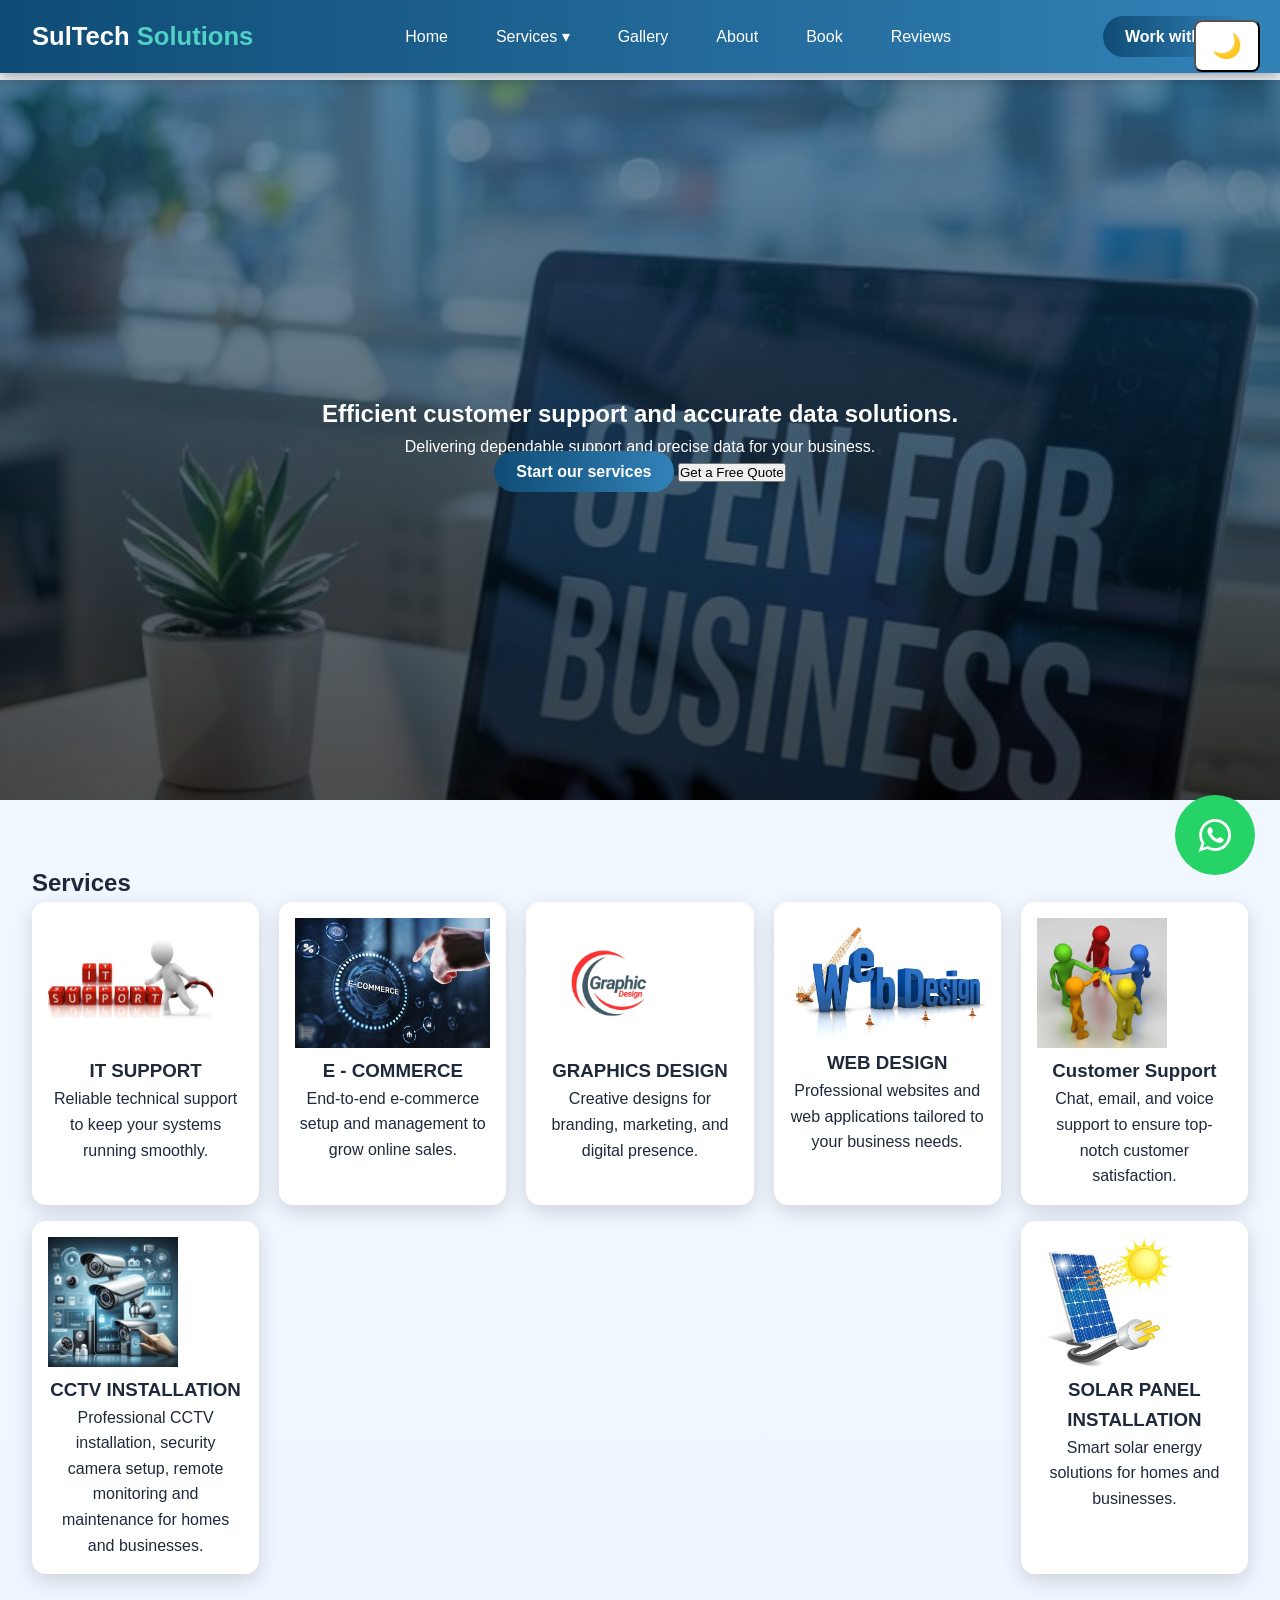
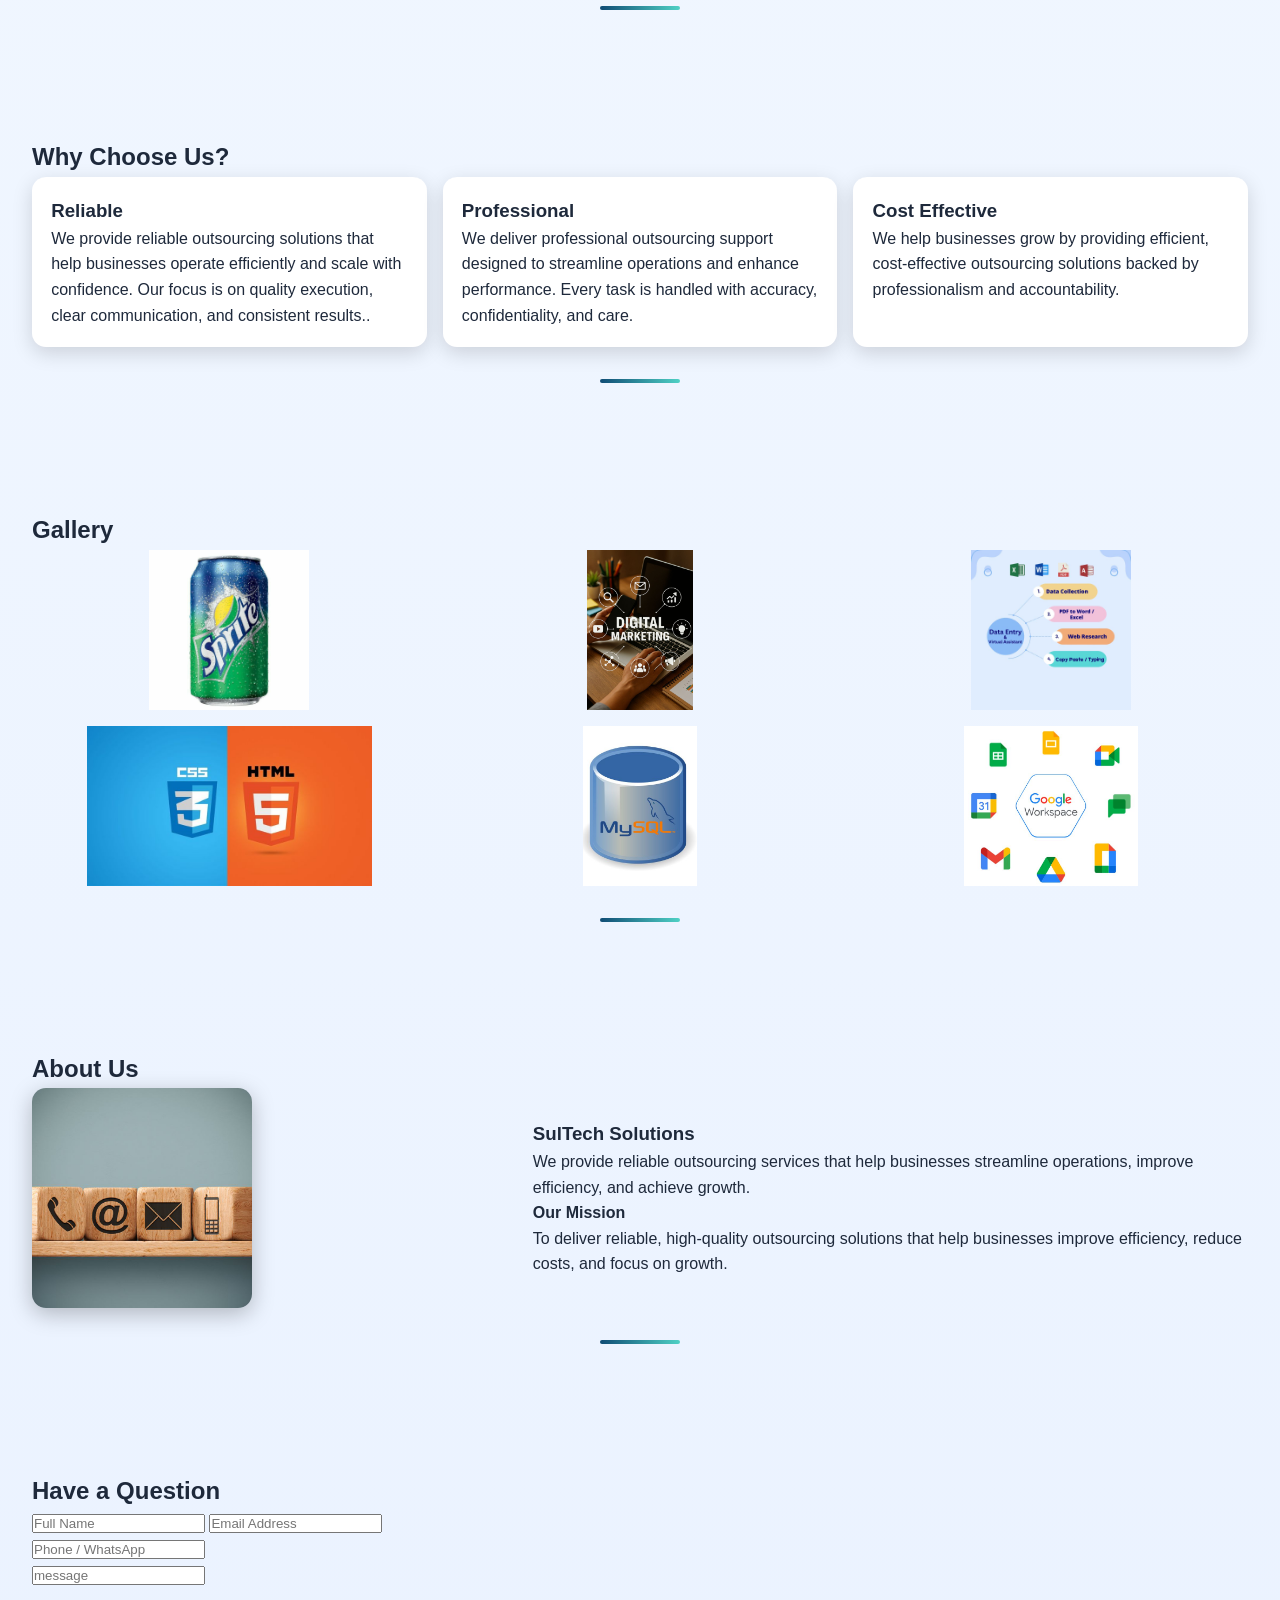
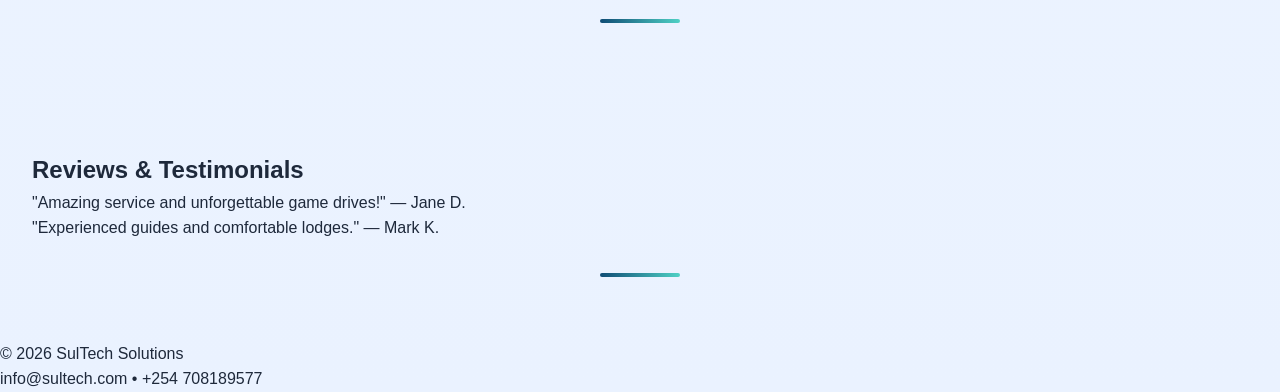
<file: index.html>
<!DOCTYPE html>
<html lang="en">
<head>
  <meta charset="utf-8">
  <meta name="viewport" content="width=device-width, initial-scale=1">
  <title>SULTCEH SOLUTIONS — Smart Customer Support & Data Services</title>
  <meta name="description" content="Efficient customer support and accurate data solutions.">
  <link rel="stylesheet" href="styles.css">
  <meta name="keywords" content="BPO Kenya, outsourcing services, IT support, SulTech">
  <meta name="author" content="SulTech">
</head>
<body>

  <!-- HEADER / NAV -->
  <header class="site-header">
    <nav class="nav container" aria-label="Main navigation">
      <div class="brand">SulTech <span class="accent">Solutions</span></div>
      <button id="nav-toggle" class="nav-toggle" aria-expanded="false" aria-controls="nav-links" aria-label="Toggle navigation">☰</button>

      <ul id="nav-links" class="nav-links">
        <li><a href="#home">Home</a></li>

        <!-- SERVICES DROPDOWN -->
        <li class="dropdown">
          <a href="#" class="dropdown-btn">Services <span class="arrow">▾</span></a>
          <ul class="dropdown-menu" id="venue-menu">
            
            <!-- Data Services with nested dropdown -->
            <li class="dropdown-submenu">
              <button class="submenu-btn">Data Services ▸</button>
              <ul class="submenu">
                <li><a href="services-pages/data-entry.html" target="_blank">Data Entry</a></li>
                <li><a href="services-pages/data-analysis.html" target="_blank">Data Analysis</a></li>
                <li><a href="services-pages/data-annotation.html" target="_blank">Data Annotation</a></li>
                <li><a href="services-pages/transcribe.html" target="_blank">Transcribe</a></li>
              </ul>
            </li>

             <li><a href="services-pages/cctv-installation.html" target="_blank">CCTV INSTALLATION</a></li>
            <li><a href="services-pages/it-support.html" target="_blank">IT Support</a></li>
            <li><a href="services-pages/graphics-design.html" target="_blank">Graphics Design</a></li>

            <!-- Web Development with nested dropdown -->
            <li class="dropdown-submenu">
              <button class="submenu-btn">Web Development ▸</button>
              <ul class="submenu">
                <li><a href="services-pages/front-end.html" target="_blank">Front End</a></li>
                <li><a href="services-pages/back-end.html" target="_blank">Back End</a></li>
              </ul>
            </li>

            <li><a href="services-pages/e-commerce.html" target="_blank">E-Commerce</a></li>
            <li><a href="services-pages/others.html" target="_blank">Others</a></li>
          </ul>
        </li>


        <li><a href="#gallery">Gallery</a></li>
        <li><a href="#about">About</a></li>
        <li><a href="#booking">Book</a></li>
        <li><a href="#reviews">Reviews</a></li>
      </ul>

      <div class="nav-actions">
        <button class="btn btn-outline" id="dark-mode-toggle">🌙</button>
        <a class="btn btn-primary" href="#booking">Work with Us</a>
      </div>
    </nav>
  </header>

  <!-- HERO -->
  <section id="home" class="hero parallax">
    <div class="hero-slideshow">
      <img src="images/BACKGROUND.jpg" alt="Safari with elephants" class="slide">
      <img src="images/OUTSOURCING.jpg" alt="Safari landscape" class="slide">
      <img src="images/OUTSOURCING1.jpg" alt="Masai Mara savannah" class="slide">
    </div>
    <div class="hero-overlay"></div>
    <div class="hero-content container fade-in-up">
      <h1>Efficient customer support and accurate data solutions.</h1>
      <p class="lead">Delivering dependable support and precise data for your business.</p>
      <div class="ctas">
        <a class="btn btn-primary" href="#booking">Start our services</a>
        <button class="btn btn-secondary" id="quote-btn">Get a Free Quote</button>
      </div>
    </div>
  </section>

  <main>
    <!-- SERVICES -->
    <section id="services" class="safari-section section container fade-in-up">
      <h1 class="section-title">Services</h1>
      <div class="sultech-grid">
        <a href="services-pages/it-support.html" class="sultech-card">
          <img src="images/IT SUPPORT.jpg" alt="IT SUPPORT">
          <h3>IT SUPPORT</h3>
          <p>Reliable technical support to keep your systems running smoothly.</p>
        </a>
        <a href="services-pages/e-commerce.html" class="sultech-card">
          <img src="images/E - COMMERCE.jpg" alt="E - COMMERCE">
          <h3>E - COMMERCE</h3>
          <p>End-to-end e-commerce setup and management to grow online sales.</p>
        </a>
        <a href="services-pages/graphics-design.html" class="sultech-card">
          <img src="images/GRAPHICS2.jpg" alt="GRAPHICS2">
          <h3>GRAPHICS DESIGN</h3>
          <p>Creative designs for branding, marketing, and digital presence.</p>
        </a>
        <a href="services-pages/web-development.html" class="sultech-card">
          <img src="images/WEB DESIGN.jpg" alt="WEB DESIGN">
          <h3>WEB DESIGN</h3>
          <p>Professional websites and web applications tailored to your business needs.</p>
        </a>
        <a href="services-pages/customer-support.html" class="sultech-card">
          <img src="images/065fb9a386a2a37f15e635e9422ccc17.jpg" alt="Customer Support">
          <h3>Customer Support</h3>
          <p>Chat, email, and voice support to ensure top-notch customer satisfaction.</p>
        </a>
        <a href="services-pages/cctv-installation.html" class="sultech-card">
        <img src="images/CCTV.jpeg" alt="CCTV Installation">
        <h3>CCTV INSTALLATION</h3>
        <p>Professional CCTV installation, security camera setup, remote monitoring and maintenance for homes and businesses.</p>
        </a>    
        <a href="services-pages/solar-installation.html" class="sultech-card">
        <img src="images/solar.jpeg" alt="Solar Panel Installation">
        <h3>SOLAR PANEL INSTALLATION</h3>
        <p>Smart solar energy solutions for homes and businesses.</p>
        </a>
      </div>
    </section>

    <!-- WHY CHOOSE US -->
    <section id="why-choose-us" class="section container fade-in-up">
      <h2>Why Choose Us?</h2>
      <div class="choose-grid">
        <div class="choose-card">
          <h3>Reliable</h3>
          <p>We provide reliable outsourcing solutions that help businesses operate efficiently and scale with confidence. Our focus is on quality execution, clear communication, and consistent results..</p>
        </div>
        <div class="choose-card">
          <h3>Professional</h3>
          <p>We deliver professional outsourcing support designed to streamline operations and enhance performance. Every task is handled with accuracy, confidentiality, and care.</p>
        </div>
        <div class="choose-card">
          <h3>Cost Effective</h3>
          <p>We help businesses grow by providing efficient, cost-effective outsourcing solutions backed by professionalism and accountability.</p>
        </div>
      </div>
    </section>

    <!-- GALLERY -->
    <section id="gallery" class="section container fade-in">
      <h2>Gallery</h2>
      <div class="gallery-grid">
        <img class="gallery-item fade-in-up" src="images/GRAPHICS SPRITE.jpg">
        <img class="gallery-item fade-in-up" src="images/DIGITAL MARKETING.jpg">
        <img class="gallery-item fade-in-up" src="images/DATA ENTRY.jpg">
        <img class="gallery-item fade-in-up" src="images/HTMLCSS.jpg">
        <img class="gallery-item fade-in-up" src="images/MYSQL1.jpg">
        <img class="gallery-item fade-in-up" src="images/WORKSPACE1.jpg">
      </div>
    </section>

    <!-- ABOUT -->
    <section id="about" class="section container fade-in-up half-section">
      <h2>About Us</h2>
      <div class="about-grid">
        <img src="images/SOCIAL MEDIA.jpg" alt="Guide" class="about-img">
        <div>
          <h3>SulTech Solutions</h3>
          <p>We provide reliable outsourcing services that help businesses streamline operations, improve efficiency, and achieve growth.</p>
          <h4>Our Mission</h4>
          <p>To deliver reliable, high-quality outsourcing solutions that help businesses improve efficiency, reduce costs, and focus on growth.</p>
        </div>
      </div>
    </section>

    <!-- BOOKING FORM -->
    <section id="booking" class="section container fade-in-up half-section">
      <h2>Have a Question</h2>
      <form id="booking-form" class="booking-form" novalidate>
        <div class="row two">
          <input name="name" type="text" placeholder="Full Name" required>
          <input name="email" type="email" placeholder="Email Address" required>
        </div>
        <div class="row two">
          <input name="phone" type="tel" placeholder="Phone / WhatsApp" required>
        </div>
        <div class="row two">
          <input name="message" type="message" placeholder="message" required>
        </div>
      </form>
    </section>

    <!-- REVIEWS -->
    <section id="reviews" class="section container fade-in-up">
      <h2>Reviews & Testimonials</h2>
      <div class="reviews-list">
        <blockquote>"Amazing service and unforgettable game drives!" — Jane D.</blockquote>
        <blockquote>"Experienced guides and comfortable lodges." — Mark K.</blockquote>
      </div>
    </section>
  </main>

  <!-- FOOTER -->
  <footer class="site-footer">
    <div class="container">
      <div>© <span id="year"></span> SulTech Solutions</div>
      <div><a href="mailto:info@sultech.com">info@sultech.com</a> • +254 708189577</div>
    </div>
  </footer>

  <!-- WHATSAPP FLOATING BUTTON -->
  <link rel="stylesheet" href="https://maxcdn.bootstrapcdn.com/font-awesome/4.5.0/css/font-awesome.min.css">
  <a href="https://api.whatsapp.com/send?phone=51955081075&text=Hola%21%20Quisiera%20m%C3%A1s%20informaci%C3%B3n%20sobre%20Varela%202." class="float" target="_blank">
    <i class="fa fa-whatsapp my-float"></i>
  </a>

  <script src="script.js"></script>
</body>
</html>
</file>
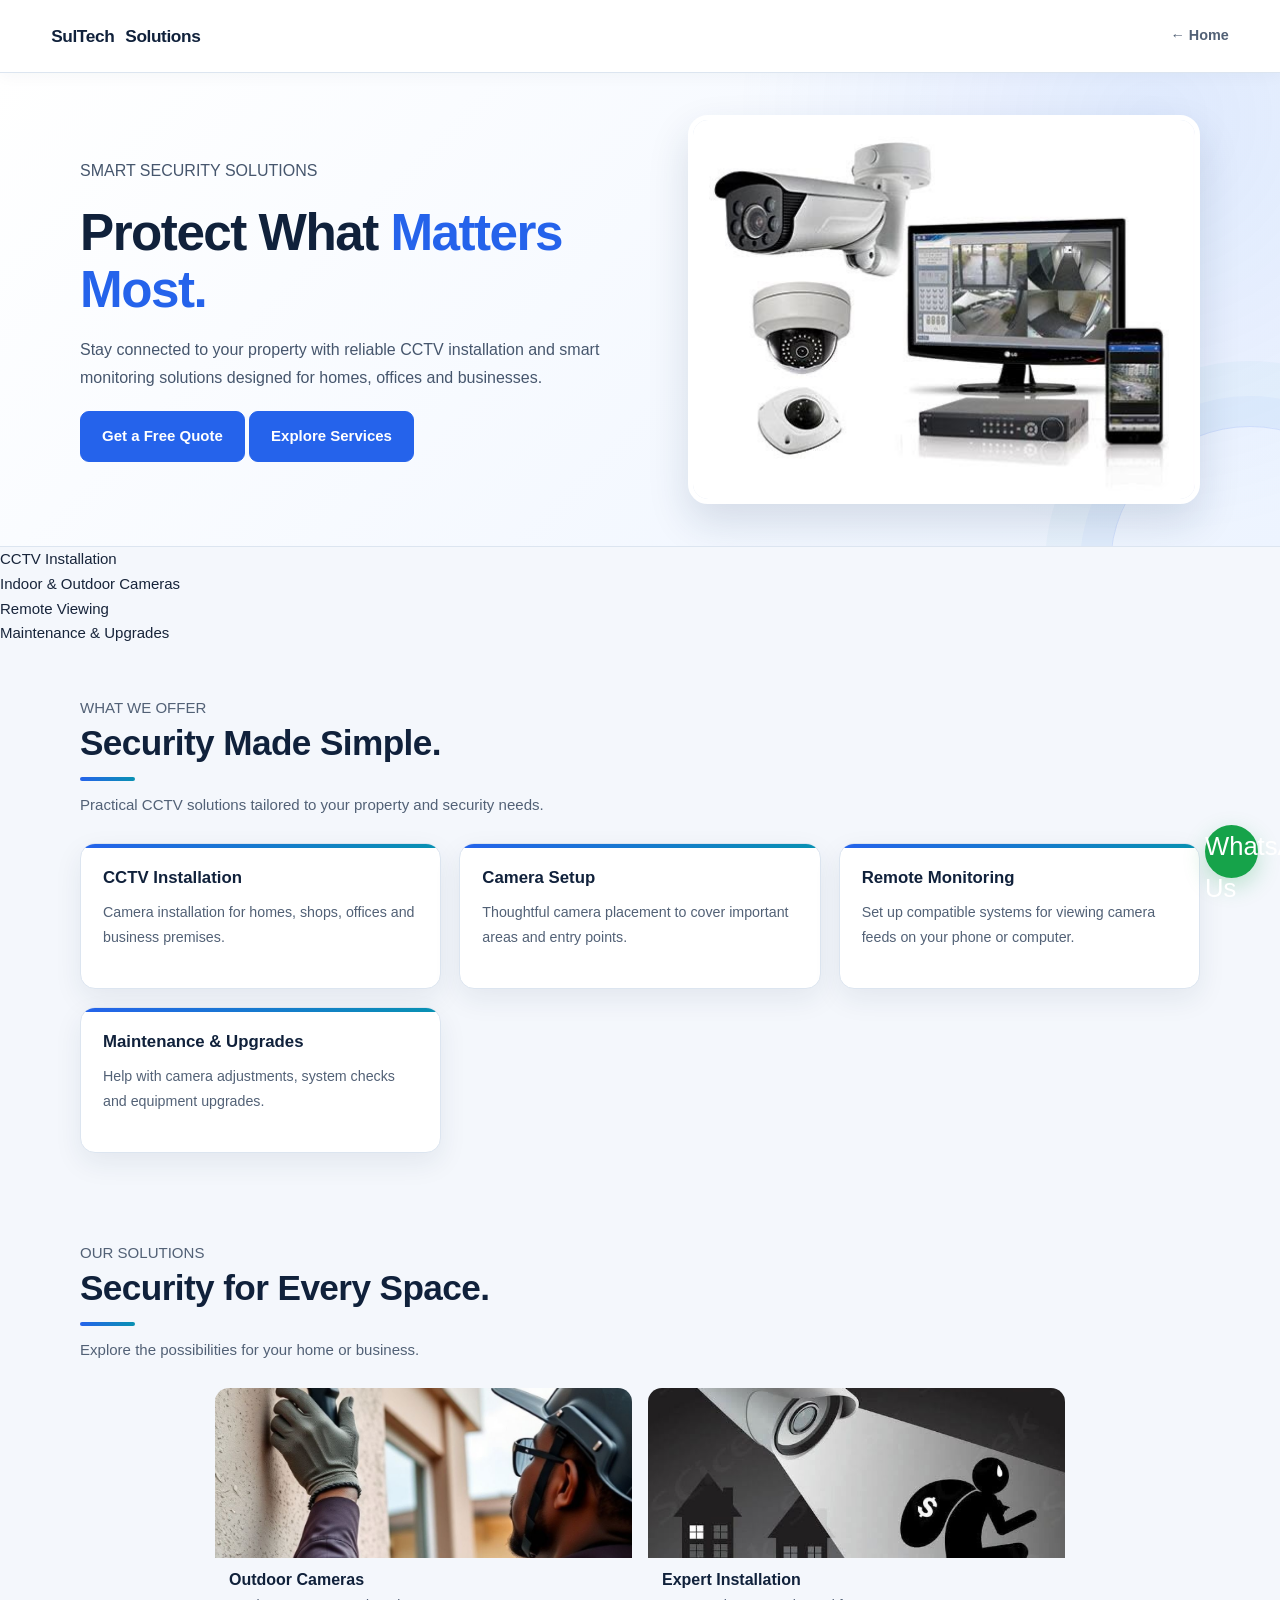
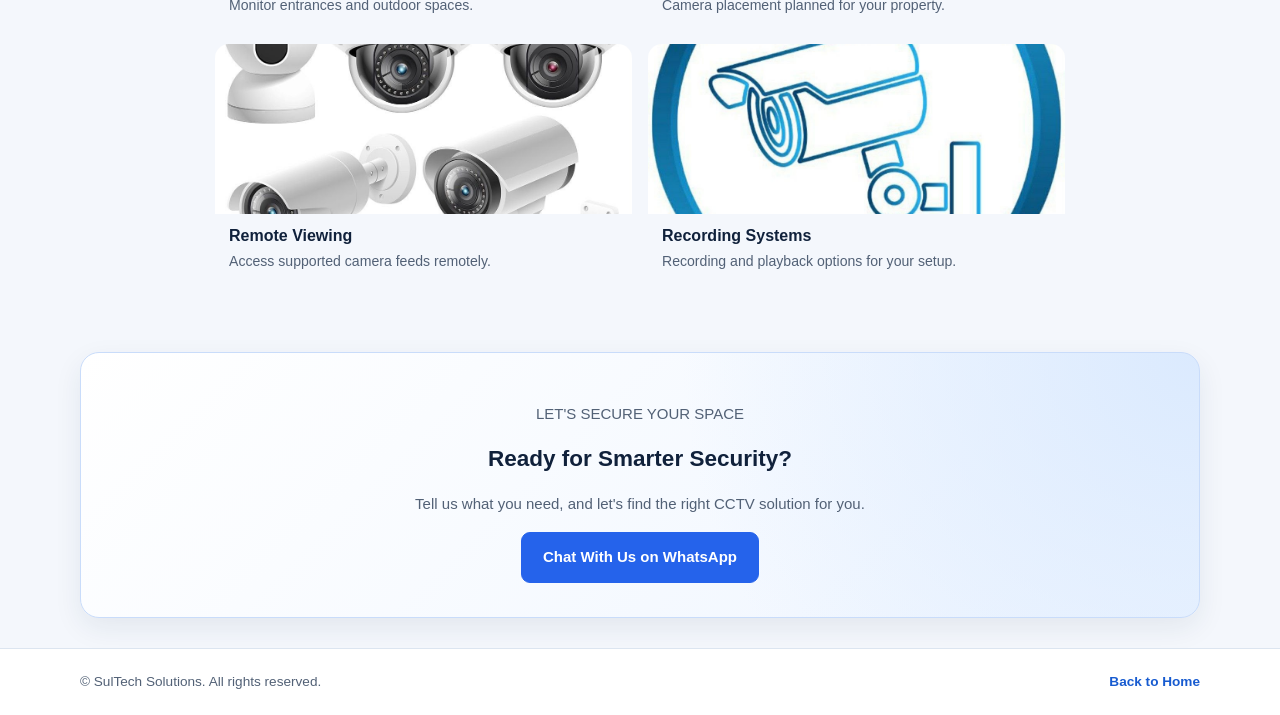
<file: services-pages/cctv-installation.html>
<!DOCTYPE html>
<html lang="en">
<head>
  <meta charset="UTF-8">
  <meta name="viewport" content="width=device-width, initial-scale=1.0">
  <meta name="description" content="Professional CCTV installation, remote monitoring and security camera solutions for homes and businesses.">
  <title>CCTV Installation | SulTech Solutions</title>
  <link rel="stylesheet" href="service-pages.css">
</head>

<body class="it-page">

  <!-- HEADER -->
  <header class="it-header">
    <nav class="it-nav">
      <a href="../index.html" class="it-brand">
        SulTech <span class="it-gradient-text">Solutions</span>
      </a>
      <a href="../index.html" class="it-back-link">← Home</a>
    </nav>
  </header>

  <!-- HERO -->
  <section class="it-hero">
    <div class="it-hero-inner">
      <div class="it-hero-copy">
        <p class="it-section-label">SMART SECURITY SOLUTIONS</p>
        <h1>Protect What <span class="it-gradient-text">Matters Most.</span></h1>
        <p>
          Stay connected to your property with reliable CCTV installation
          and smart monitoring solutions designed for homes, offices and businesses.
        </p>

        <div class="it-hero-buttons">
          <a class="it-btn it-btn-primary"
             href="https://wa.me/254708189577?text=Hello%20SulTech%20Solutions%2C%20I%20need%20a%20CCTV%20installation%20quote.">
            Get a Free Quote
          </a>
          <a class="it-btn it-btn-secondary" href="#cctv-services">
            Explore Services
          </a>
        </div>
      </div>

      <div class="it-hero-visual">
        <div class="it-image-frame">
          <img
            src="../images/CCTV4.jpeg"
            alt="CCTV security camera installation"
            class="it-hero-image">
        </div>
      </div>
    </div>
  </section>

  <!-- QUICK HIGHLIGHTS -->
  <section class="it-quick-strip">
    <div>CCTV Installation</div>
    <div>Indoor & Outdoor Cameras</div>
    <div>Remote Viewing</div>
    <div>Maintenance & Upgrades</div>
  </section>

  <!-- SERVICES -->
  <section class="it-section" id="cctv-services">
    <div class="it-section-heading">
      <p class="it-section-label">WHAT WE OFFER</p>
      <h2>Security Made <span class="it-gradient-text">Simple.</span></h2>
      <p>Practical CCTV solutions tailored to your property and security needs.</p>
    </div>

    <div class="it-service-grid">
      <article class="it-service-card">
        <h3>CCTV Installation</h3>
        <p>Camera installation for homes, shops, offices and business premises.</p>
      </article>

      <article class="it-service-card">
        <h3>Camera Setup</h3>
        <p>Thoughtful camera placement to cover important areas and entry points.</p>
      </article>

      <article class="it-service-card">
        <h3>Remote Monitoring</h3>
        <p>Set up compatible systems for viewing camera feeds on your phone or computer.</p>
      </article>

      <article class="it-service-card">
        <h3>Maintenance & Upgrades</h3>
        <p>Help with camera adjustments, system checks and equipment upgrades.</p>
      </article>
    </div>
  </section>

  <!-- FOUR-IMAGE GALLERY -->
  <section class="it-section" id="cctv-gallery">
    <div class="it-section-heading">
      <p class="it-section-label">OUR SOLUTIONS</p>
      <h2>Security for Every <span class="it-gradient-text">Space.</span></h2>
      <p>Explore the possibilities for your home or business.</p>
    </div>

    <div class="cctv-gallery-grid">
      <article class="cctv-gallery-item">
        <img src="../images/CCTV1.jpeg"
             alt="Outdoor CCTV security camera" loading="lazy">
        <div class="cctv-gallery-caption">
          <h3>Outdoor Cameras</h3>
          <p>Monitor entrances and outdoor spaces.</p>
        </div>
      </article>

      <article class="cctv-gallery-item">
        <img src="../images/CCTV2.jpeg"
             alt="CCTV camera installation" loading="lazy">
        <div class="cctv-gallery-caption">
          <h3>Expert Installation</h3>
          <p>Camera placement planned for your property.</p>
        </div>
      </article>

      <article class="cctv-gallery-item">
        <img src="../images/CCTV3.jpeg"
             alt="Remote CCTV monitoring on a mobile phone" loading="lazy">
        <div class="cctv-gallery-caption">
          <h3>Remote Viewing</h3>
          <p>Access supported camera feeds remotely.</p>
        </div>
      </article>

      <article class="cctv-gallery-item">
        <img src="../images/CCTV5.jpeg"
             alt="CCTV recording and monitoring equipment" loading="lazy">
        <div class="cctv-gallery-caption">
          <h3>Recording Systems</h3>
          <p>Recording and playback options for your setup.</p>
        </div>
      </article>
    </div>
  </section>

  <!-- CONTACT CALL TO ACTION -->
  <section class="it-contact-section">
    <div class="it-contact-inner">
      <p class="it-section-label">LET'S SECURE YOUR SPACE</p>
      <h2>Ready for Smarter Security?</h2>
      <p>Tell us what you need, and let's find the right CCTV solution for you.</p>

      <a class="it-btn it-btn-primary"
         href="https://wa.me/254708189577?text=Hello%20SulTech%20Solutions%2C%20I%20would%20like%20a%20CCTV%20installation%20quote.">
        Chat With Us on WhatsApp
      </a>
    </div>
  </section>

  <!-- FOOTER -->
  <footer class="it-footer">
    <p>© <span id="it-year"></span> SulTech Solutions. All rights reserved.</p>
    <a href="../index.html">Back to Home</a>
  </footer>

  <a class="it-whatsapp"
     href="https://wa.me/254708189577"
     target="_blank"
     rel="noopener noreferrer"
     aria-label="Contact SulTech Solutions on WhatsApp">
    WhatsApp Us
  </a>

  <script src="service-pages.js"></script>
</body>
</html>
</file>
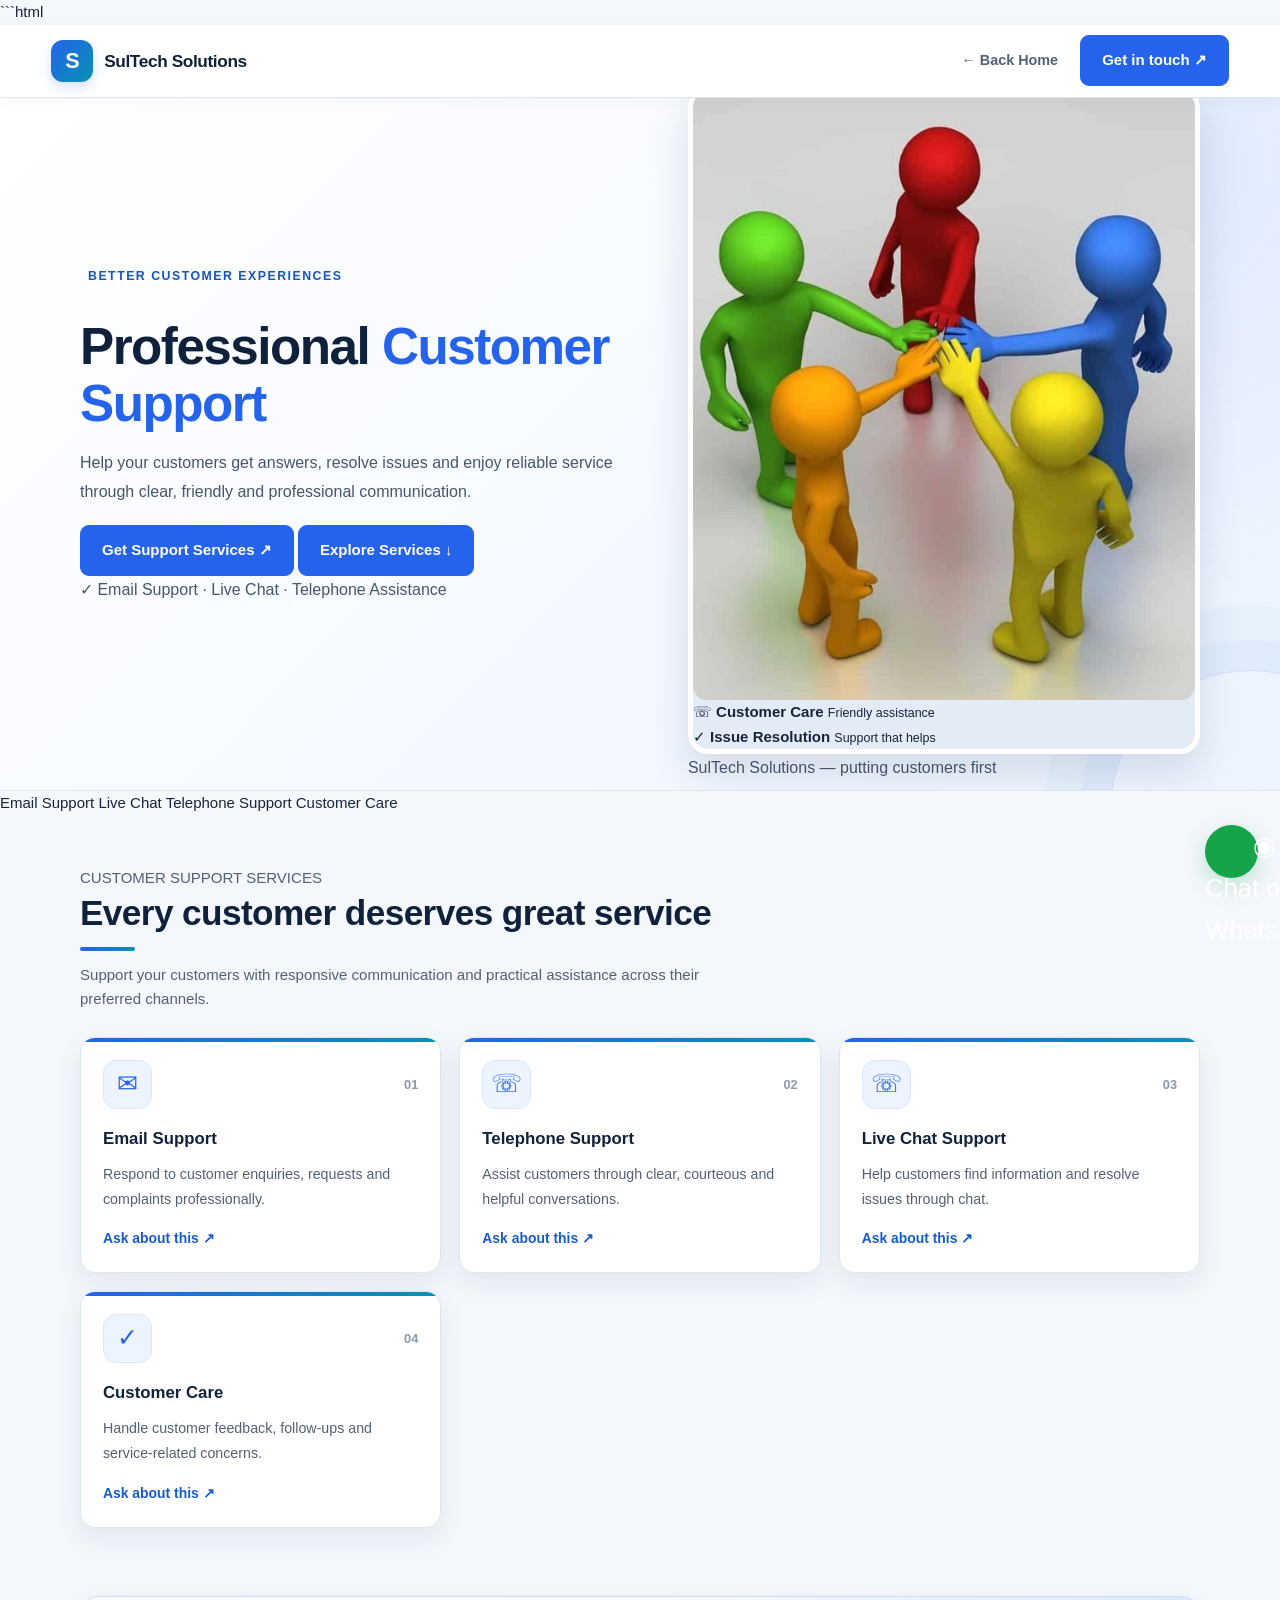
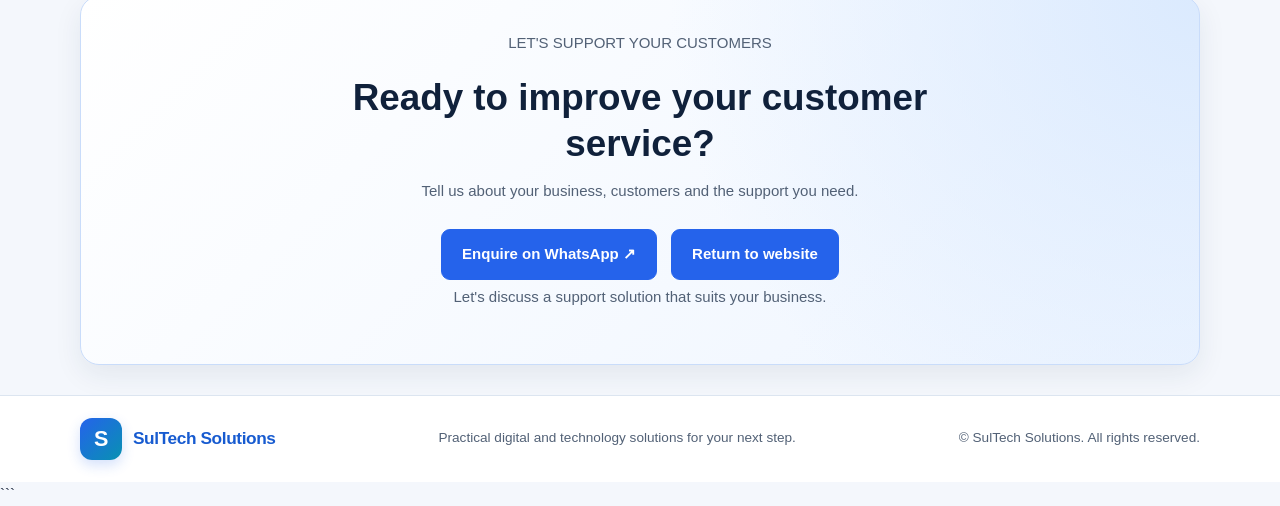
<file: services-pages/customer-support.html>
```html
<!DOCTYPE html>
<html lang="en">
<head>
    <meta charset="UTF-8">
    <meta name="viewport" content="width=device-width, initial-scale=1.0">
    <meta name="description" content="Customer support services including email, chat, telephone assistance and customer care from SulTech Solutions.">
    <title>Customer Support | SulTech Solutions</title>
    <link rel="stylesheet" href="service-pages.css">
</head>

<body class="it-page">

<header class="it-header">
    <nav class="it-nav">
        <a class="it-brand" href="../index.html">
            <span class="it-brand-icon">S</span>
            <span>SulTech <span class="it-gradient-text">Solutions</span></span>
        </a>

        <div class="it-nav-actions">
            <a class="it-back-link" href="../index.html">← Back Home</a>
            <a class="it-btn it-btn-small" href="#it-contact">Get in touch ↗</a>
        </div>
    </nav>
</header>

<main>

    <!-- HERO -->
    <section class="it-hero">
        <div class="it-hero-glow it-glow-one"></div>
        <div class="it-hero-glow it-glow-two"></div>

        <div class="it-hero-inner">
            <div class="it-hero-copy it-reveal">
                <p class="it-eyebrow">
                    <span class="it-status-dot"></span>
                    BETTER CUSTOMER EXPERIENCES
                </p>

                <h1>Professional <span class="it-gradient-text">Customer Support</span></h1>

                <p class="it-hero-description">
                    Help your customers get answers, resolve issues and enjoy
                    reliable service through clear, friendly and professional communication.
                </p>

                <div class="it-hero-buttons">
                    <a class="it-btn" href="#it-contact" data-service="Customer Support">
                        Get Support Services ↗
                    </a>
                    <a class="it-btn it-btn-ghost" href="#it-services">
                        Explore Services ↓
                    </a>
                </div>

                <p class="it-trust-line">
                    ✓ Email Support · Live Chat · Telephone Assistance
                </p>
            </div>

            <div class="it-hero-visual it-reveal">
                <div class="it-image-frame">
                    <img
                        class="it-hero-image"
                        src="../images/065fb9a386a2a37f15e635e9422ccc17.jpg"
                        alt="Customer support and customer care services"
                    >

                    <div class="it-image-overlay"></div>

                    <div class="it-floating-card it-card-top">
                        <span class="it-floating-icon">☏</span>
                        <span>
                            <strong>Customer Care</strong>
                            <small>Friendly assistance</small>
                        </span>
                    </div>

                    <div class="it-floating-card it-card-bottom">
                        <span class="it-floating-icon">✓</span>
                        <span>
                            <strong>Issue Resolution</strong>
                            <small>Support that helps</small>
                        </span>
                    </div>
                </div>

                <p class="it-visual-caption">
                    SulTech Solutions <span>— putting customers first</span>
                </p>
            </div>
        </div>

        <div class="it-hero-bottom"></div>
    </section>

    <!-- QUICK SERVICES -->
    <section class="it-quick-strip">
        <span>Email Support</span>
        <span>Live Chat</span>
        <span>Telephone Support</span>
        <span>Customer Care</span>
    </section>

    <!-- SERVICES -->
    <section class="it-section" id="it-services">
        <div class="it-section-heading it-reveal">
            <p class="it-section-label">CUSTOMER SUPPORT SERVICES</p>

            <h2>Every customer deserves <span class="it-gradient-text">great service</span></h2>

            <p>
                Support your customers with responsive communication and
                practical assistance across their preferred channels.
            </p>
        </div>

        <div class="it-service-grid">

            <article class="it-service-card it-reveal">
                <div class="it-service-top">
                    <span class="it-service-icon">✉</span>
                    <span class="it-service-number">01</span>
                </div>
                <h3>Email Support</h3>
                <p>Respond to customer enquiries, requests and complaints professionally.</p>
                <a class="it-card-link" href="#it-contact" data-service="Email Support">
                    Ask about this ↗
                </a>
            </article>

            <article class="it-service-card it-reveal">
                <div class="it-service-top">
                    <span class="it-service-icon">☏</span>
                    <span class="it-service-number">02</span>
                </div>
                <h3>Telephone Support</h3>
                <p>Assist customers through clear, courteous and helpful conversations.</p>
                <a class="it-card-link" href="#it-contact" data-service="Telephone Support">
                    Ask about this ↗
                </a>
            </article>

            <article class="it-service-card it-reveal">
                <div class="it-service-top">
                    <span class="it-service-icon">☏</span>
                    <span class="it-service-number">03</span>
                </div>
                <h3>Live Chat Support</h3>
                <p>Help customers find information and resolve issues through chat.</p>
                <a class="it-card-link" href="#it-contact" data-service="Live Chat Support">
                    Ask about this ↗
                </a>
            </article>

            <article class="it-service-card it-reveal">
                <div class="it-service-top">
                    <span class="it-service-icon">✓</span>
                    <span class="it-service-number">04</span>
                </div>
                <h3>Customer Care</h3>
                <p>Handle customer feedback, follow-ups and service-related concerns.</p>
                <a class="it-card-link" href="#it-contact" data-service="Customer Care">
                    Ask about this ↗
                </a>
            </article>

        </div>
    </section>

    <!-- CONTACT -->
    <section class="it-contact-section" id="it-contact">
        <div class="it-contact-glow"></div>

        <div class="it-contact-content it-reveal">
            <p class="it-section-label">LET'S SUPPORT YOUR CUSTOMERS</p>

            <h2>Ready to improve your customer service?</h2>

            <p>
                Tell us about your business, customers and the support you need.
            </p>

            <div class="it-hero-buttons">
                <a
                    class="it-btn it-btn-light"
                    href="https://wa.me/254708189577?text=Hello%20SulTech%20Solutions%2C%20I%20am%20interested%20in%20customer%20support%20services."
                    target="_blank"
                    rel="noopener noreferrer"
                    data-service="Customer Support"
                >
                    Enquire on WhatsApp ↗
                </a>

                <a class="it-btn it-btn-ghost" href="../index.html">
                    Return to website
                </a>
            </div>

            <p class="it-contact-note">
                Let's discuss a support solution that suits your business.
            </p>
        </div>
    </section>

</main>

<!-- FOOTER -->
<footer class="it-footer">
    <a class="it-brand" href="../index.html">
        <span class="it-brand-icon">S</span>
        <span>SulTech <span class="it-gradient-text">Solutions</span></span>
    </a>

    <p>Practical digital and technology solutions for your next step.</p>

    <p class="it-footer-copy">
        © <span id="it-year"></span> SulTech Solutions. All rights reserved.
    </p>
</footer>

<!-- WHATSAPP BUTTON -->
<a
    class="it-whatsapp"
    href="https://wa.me/254708189577"
    target="_blank"
    rel="noopener noreferrer"
    aria-label="Contact SulTech Solutions on WhatsApp"
>
    <span>◉</span>
    <span class="it-whatsapp-label">Chat on WhatsApp</span>
</a>

<script src="service-pages.js"></script>

</body>
</html>
```
</file>
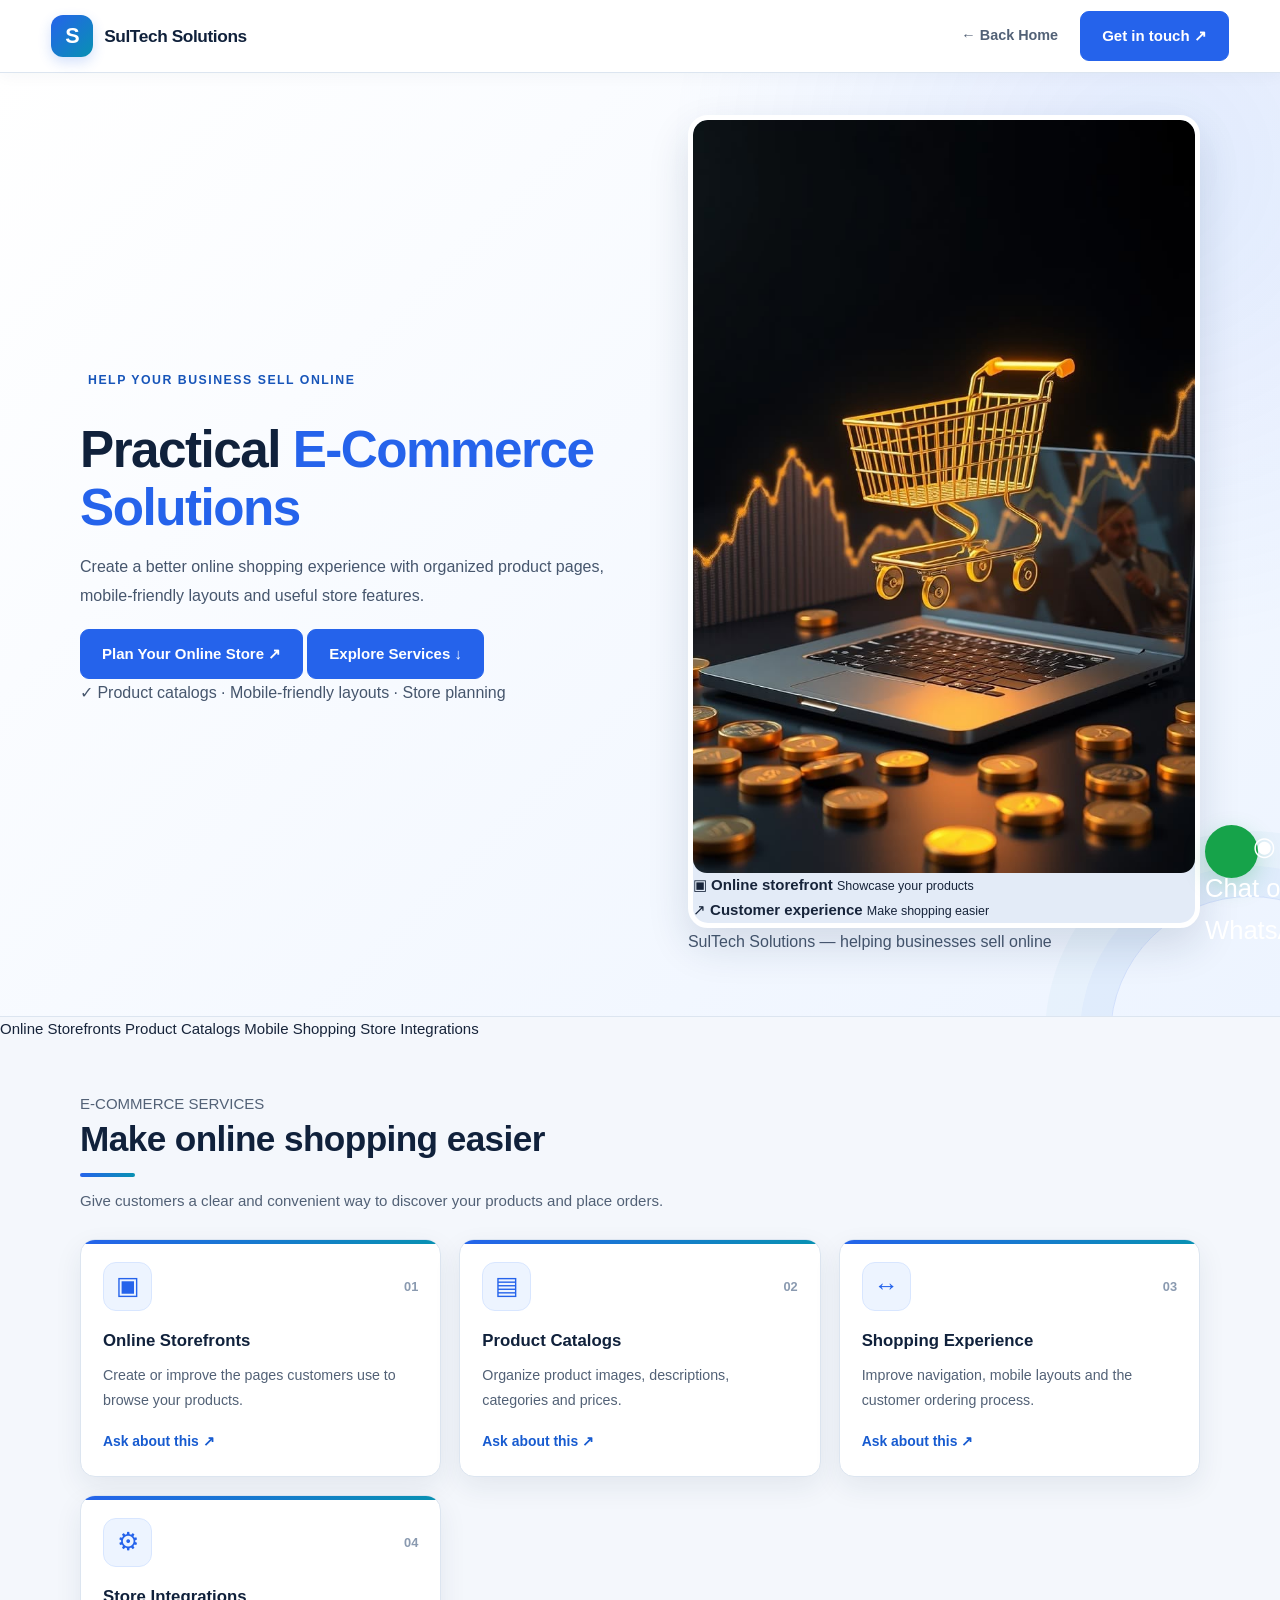
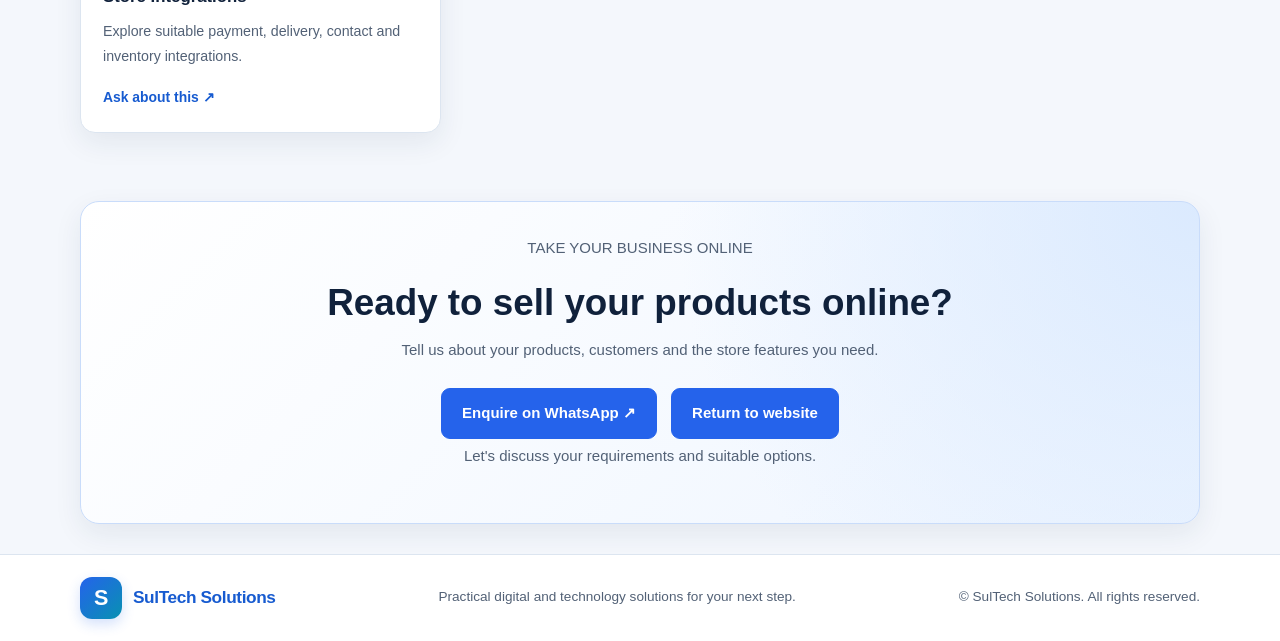
<file: services-pages/e-commerce.html>
<!DOCTYPE html>
<html lang="en">
<head>
    <meta charset="UTF-8">
    <meta name="viewport" content="width=device-width, initial-scale=1.0">
    <meta name="description" content="E-commerce storefronts, product catalogs and online shopping website support from SulTech Solutions.">
    <title>E-Commerce Solutions | SulTech Solutions</title>
    <link rel="stylesheet" href="service-pages.css">
</head>

<body class="it-page">

<header class="it-header">
    <nav class="it-nav">
        <a class="it-brand" href="../index.html">
            <span class="it-brand-icon">S</span>
            <span>SulTech <span class="it-gradient-text">Solutions</span></span>
        </a>

        <div class="it-nav-actions">
            <a class="it-back-link" href="../index.html">← Back Home</a>
            <a class="it-btn it-btn-small" href="#it-contact">Get in touch ↗</a>
        </div>
    </nav>
</header>

<main>

    <!-- HERO -->
    <section class="it-hero">
        <div class="it-hero-glow it-glow-one"></div>
        <div class="it-hero-glow it-glow-two"></div>

        <div class="it-hero-inner">
            <div class="it-hero-copy it-reveal">
                <p class="it-eyebrow">
                    <span class="it-status-dot"></span>
                    HELP YOUR BUSINESS SELL ONLINE
                </p>

                <h1>Practical <span class="it-gradient-text">E-Commerce Solutions</span></h1>

                <p class="it-hero-description">
                    Create a better online shopping experience with organized
                    product pages, mobile-friendly layouts and useful store features.
                </p>

                <div class="it-hero-buttons">
                    <a class="it-btn" href="#it-contact" data-service="E-Commerce Solutions">
                        Plan Your Online Store ↗
                    </a>
                    <a class="it-btn it-btn-ghost" href="#it-services">
                        Explore Services ↓
                    </a>
                </div>

                <p class="it-trust-line">
                    ✓ Product catalogs · Mobile-friendly layouts · Store planning
                </p>
            </div>

            <div class="it-hero-visual it-reveal">
                <div class="it-image-frame">
                    <img
                        class="it-hero-image"
                        src="../images/ECOMMERCE.jpeg"
                        alt="E-commerce website and online product catalog"
                    >

                    <div class="it-image-overlay"></div>

                    <div class="it-floating-card it-card-top">
                        <span class="it-floating-icon">▣</span>
                        <span>
                            <strong>Online storefront</strong>
                            <small>Showcase your products</small>
                        </span>
                    </div>

                    <div class="it-floating-card it-card-bottom">
                        <span class="it-floating-icon">↗</span>
                        <span>
                            <strong>Customer experience</strong>
                            <small>Make shopping easier</small>
                        </span>
                    </div>
                </div>

                <p class="it-visual-caption">
                    SulTech Solutions <span>— helping businesses sell online</span>
                </p>
            </div>
        </div>

        <div class="it-hero-bottom"></div>
    </section>

    <!-- QUICK SERVICES -->
    <section class="it-quick-strip">
        <span>Online Storefronts</span>
        <span>Product Catalogs</span>
        <span>Mobile Shopping</span>
        <span>Store Integrations</span>
    </section>

    <!-- SERVICES -->
    <section class="it-section" id="it-services">
        <div class="it-section-heading it-reveal">
            <p class="it-section-label">E-COMMERCE SERVICES</p>

            <h2>Make online shopping <span class="it-gradient-text">easier</span></h2>

            <p>
                Give customers a clear and convenient way to discover your products
                and place orders.
            </p>
        </div>

        <div class="it-service-grid">

            <article class="it-service-card it-reveal">
                <div class="it-service-top">
                    <span class="it-service-icon">▣</span>
                    <span class="it-service-number">01</span>
                </div>
                <h3>Online Storefronts</h3>
                <p>Create or improve the pages customers use to browse your products.</p>
                <a class="it-card-link" href="#it-contact" data-service="Online Storefront">
                    Ask about this ↗
                </a>
            </article>

            <article class="it-service-card it-reveal">
                <div class="it-service-top">
                    <span class="it-service-icon">▤</span>
                    <span class="it-service-number">02</span>
                </div>
                <h3>Product Catalogs</h3>
                <p>Organize product images, descriptions, categories and prices.</p>
                <a class="it-card-link" href="#it-contact" data-service="Product Catalog Setup">
                    Ask about this ↗
                </a>
            </article>

            <article class="it-service-card it-reveal">
                <div class="it-service-top">
                    <span class="it-service-icon">↔</span>
                    <span class="it-service-number">03</span>
                </div>
                <h3>Shopping Experience</h3>
                <p>Improve navigation, mobile layouts and the customer ordering process.</p>
                <a class="it-card-link" href="#it-contact" data-service="Shopping Experience Improvements">
                    Ask about this ↗
                </a>
            </article>

            <article class="it-service-card it-reveal">
                <div class="it-service-top">
                    <span class="it-service-icon">⚙</span>
                    <span class="it-service-number">04</span>
                </div>
                <h3>Store Integrations</h3>
                <p>Explore suitable payment, delivery, contact and inventory integrations.</p>
                <a class="it-card-link" href="#it-contact" data-service="E-Commerce Integrations">
                    Ask about this ↗
                </a>
            </article>

        </div>
    </section>

    <!-- CONTACT -->
    <section class="it-contact-section" id="it-contact">
        <div class="it-contact-glow"></div>

        <div class="it-contact-content it-reveal">
            <p class="it-section-label">TAKE YOUR BUSINESS ONLINE</p>

            <h2>Ready to sell your products online?</h2>

            <p>
                Tell us about your products, customers and the store features you need.
            </p>

            <div class="it-hero-buttons">
                <a
                    class="it-btn it-btn-light"
                    href="https://wa.me/254708189577?text=Hello%20SulTech%20Solutions%2C%20I%20need%20e-commerce%20services."
                    target="_blank"
                    rel="noopener noreferrer"
                    data-service="E-Commerce Solutions"
                >
                    Enquire on WhatsApp ↗
                </a>

                <a class="it-btn it-btn-ghost" href="../index.html">
                    Return to website
                </a>
            </div>

            <p class="it-contact-note">
                Let's discuss your requirements and suitable options.
            </p>
        </div>
    </section>

</main>

<!-- FOOTER -->
<footer class="it-footer">
    <a class="it-brand" href="../index.html">
        <span class="it-brand-icon">S</span>
        <span>SulTech <span class="it-gradient-text">Solutions</span></span>
    </a>

    <p>Practical digital and technology solutions for your next step.</p>

    <p class="it-footer-copy">
        © <span id="it-year"></span> SulTech Solutions. All rights reserved.
    </p>
</footer>

<!-- WHATSAPP BUTTON -->
<a
    class="it-whatsapp"
    href="https://wa.me/254708189577"
    target="_blank"
    rel="noopener noreferrer"
    aria-label="Contact SulTech Solutions on WhatsApp"
>
    <span>◉</span>
    <span class="it-whatsapp-label">Chat on WhatsApp</span>
</a>

<script src="service-pages.js"></script>

</body>
</html>
</file>
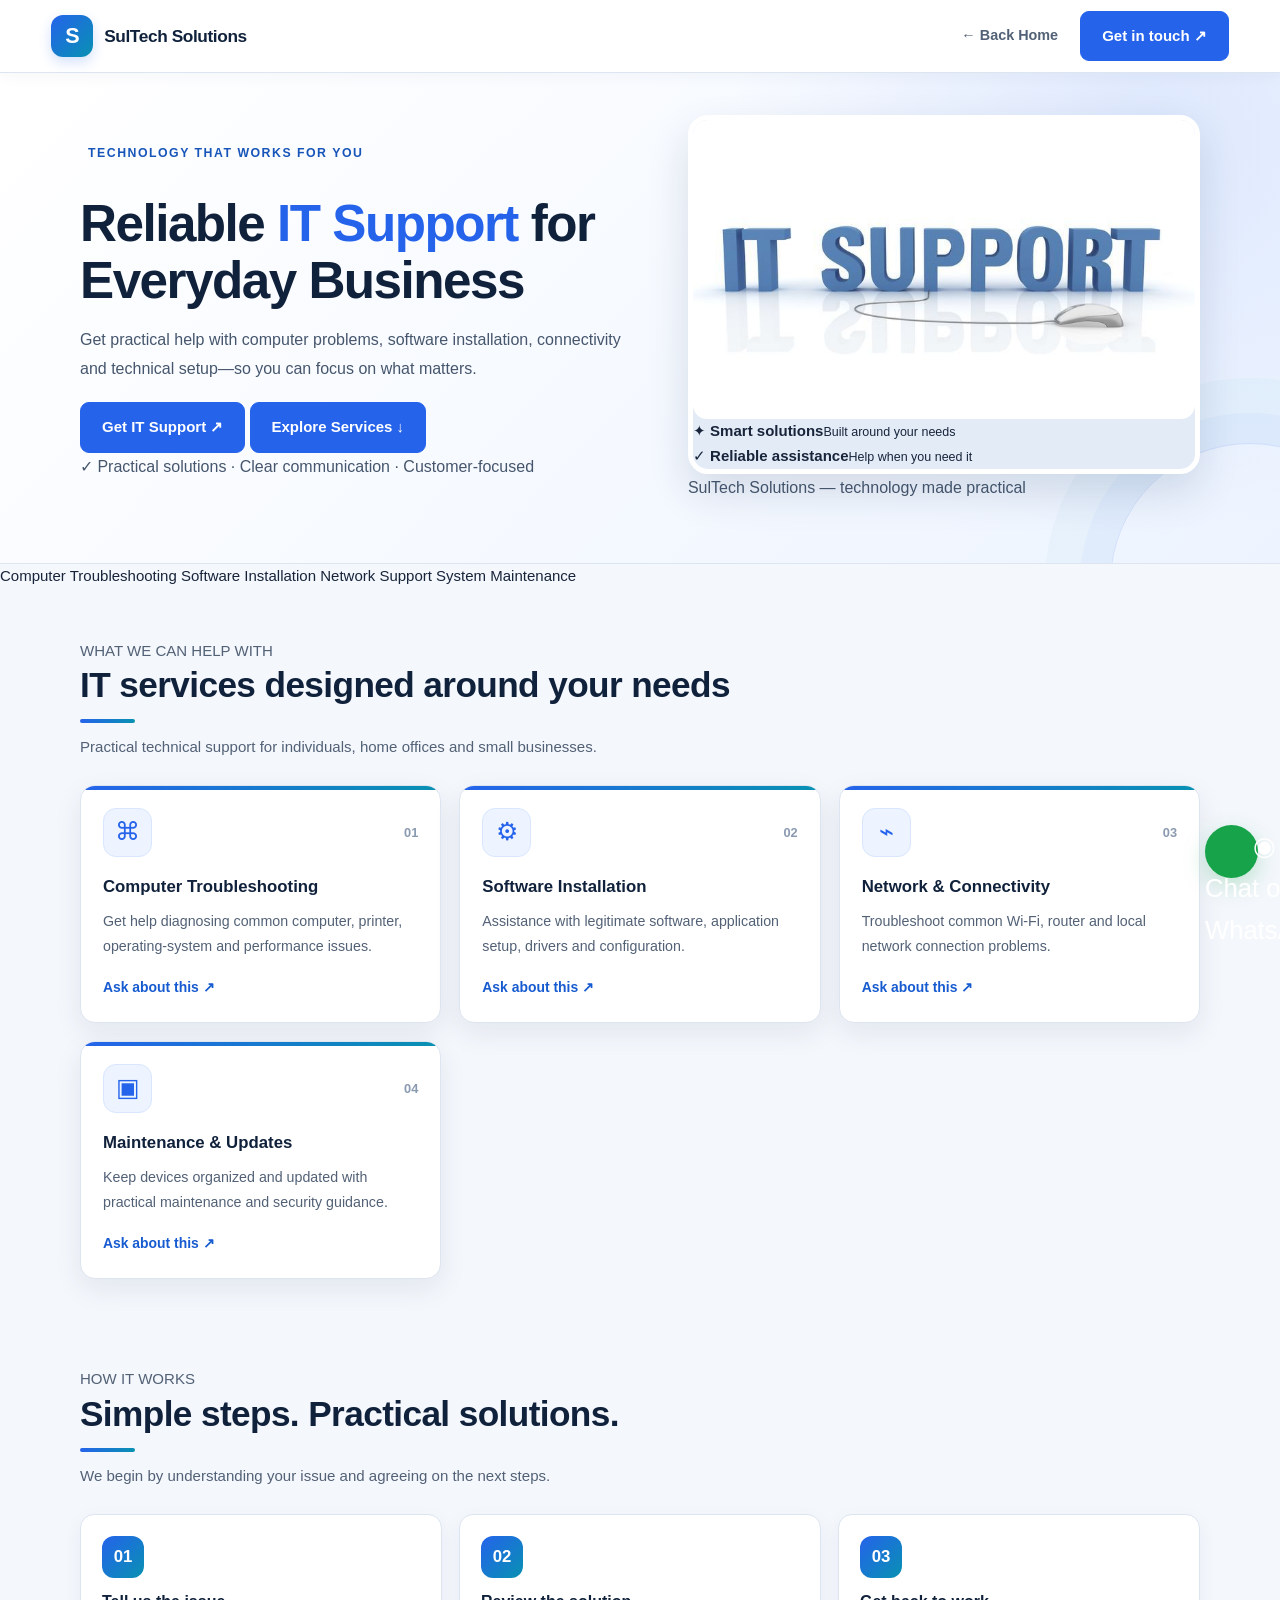
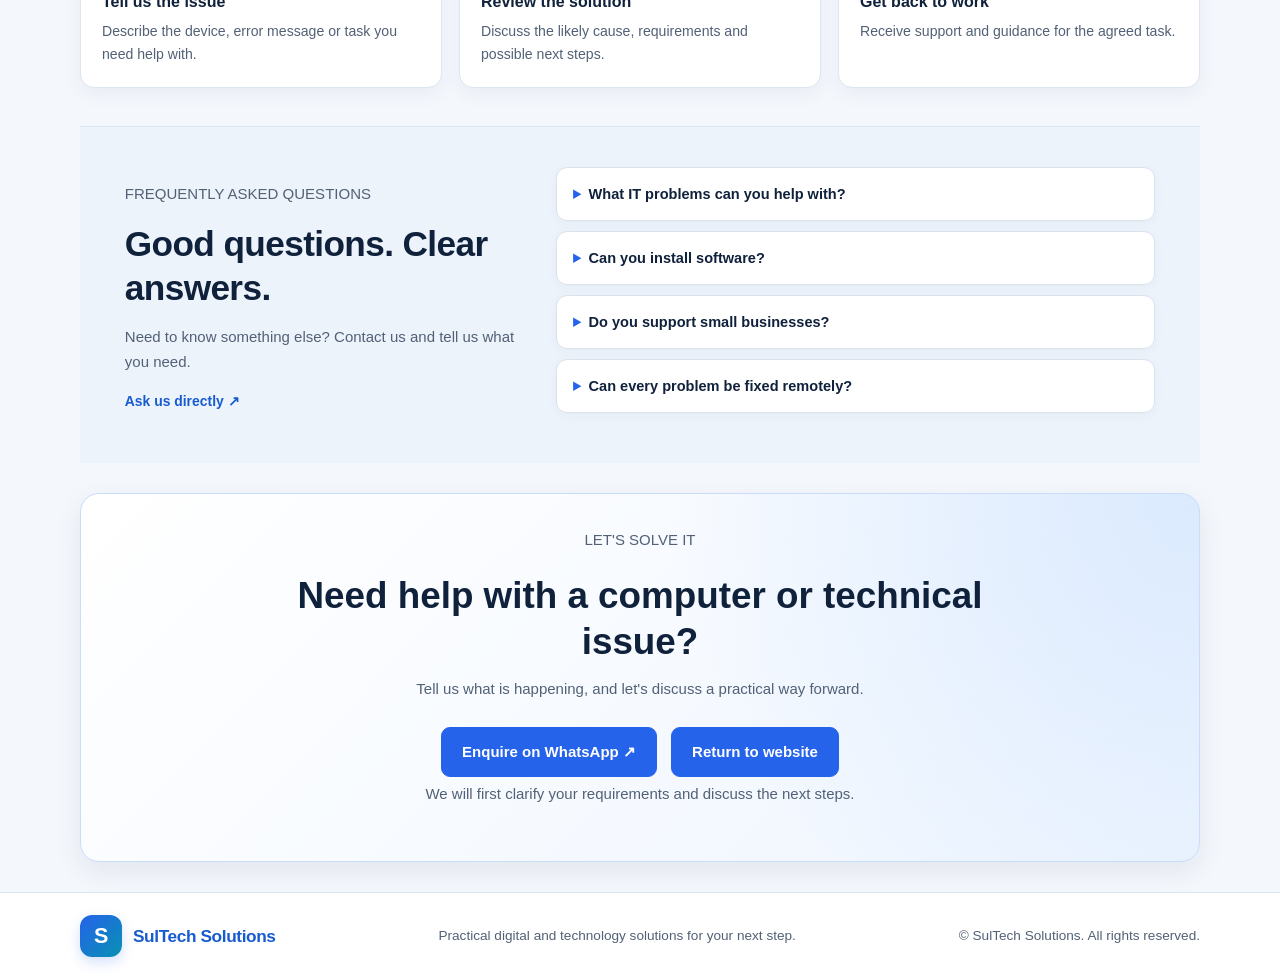
<file: services-pages/it-support.html>
<!DOCTYPE html>
<html lang="en">
<head>
  <meta charset="UTF-8">
  <meta name="viewport" content="width=device-width, initial-scale=1.0">
  <meta name="description" content="Professional IT support, computer troubleshooting, software installation and network assistance from SulTech Solutions.">
  <title>IT Support | SulTech Solutions</title>
  <link rel="stylesheet" href="service-pages.css">
</head>
<body class="it-page">

<header class="it-header">
  <nav class="it-nav">
    <a class="it-brand" href="../index.html">
      <span class="it-brand-icon">S</span>
      <span>SulTech <span class="it-gradient-text">Solutions</span></span>
    </a>
    <div class="it-nav-actions">
      <a class="it-back-link" href="../index.html">← Back Home</a>
      <a class="it-btn it-btn-small" href="#it-contact">Get in touch ↗</a>
    </div>
  </nav>
</header>

<main>
  <section class="it-hero">
    <div class="it-hero-glow it-glow-one"></div>
    <div class="it-hero-glow it-glow-two"></div>
    <div class="it-hero-inner">
      <div class="it-hero-copy it-reveal">
        <p class="it-eyebrow"><span class="it-status-dot"></span> TECHNOLOGY THAT WORKS FOR YOU</p>
        <h1>Reliable <span class="it-gradient-text">IT Support</span> for Everyday Business</h1>
        <p class="it-hero-description">Get practical help with computer problems, software installation, connectivity and technical setup—so you can focus on what matters.</p>
        <div class="it-hero-buttons">
          <a class="it-btn" href="#it-contact" data-service="IT Support">Get IT Support ↗</a>
          <a class="it-btn it-btn-ghost" href="#it-services">Explore Services ↓</a>
        </div>
        <p class="it-trust-line">✓ Practical solutions · Clear communication · Customer-focused</p>
      </div>

      <div class="it-hero-visual it-reveal">
        <div class="it-image-frame">
          <img class="it-hero-image" src="../images/IT SUPPORT1.jpg" alt="Computer and IT support services">
          <div class="it-image-overlay"></div>
          <div class="it-floating-card it-card-top">
            <span class="it-floating-icon">✦</span>
            <span><strong>Smart solutions</strong><small>Built around your needs</small></span>
          </div>
          <div class="it-floating-card it-card-bottom">
            <span class="it-floating-icon">✓</span>
            <span><strong>Reliable assistance</strong><small>Help when you need it</small></span>
          </div>
        </div>
        <p class="it-visual-caption">SulTech Solutions <span>— technology made practical</span></p>
      </div>
    </div>
    <div class="it-hero-bottom"></div>
  </section>

  <section class="it-quick-strip">
    <span>Computer Troubleshooting</span>
    <span>Software Installation</span>
    <span>Network Support</span>
    <span>System Maintenance</span>
  </section>

  <section class="it-section" id="it-services">
    <div class="it-section-heading it-reveal">
      <p class="it-section-label">WHAT WE CAN HELP WITH</p>
      <h2>IT services designed around <span class="it-gradient-text">your needs</span></h2>
      <p>Practical technical support for individuals, home offices and small businesses.</p>
    </div>

    <div class="it-service-grid">
      <article class="it-service-card it-reveal">
        <div class="it-service-top"><span class="it-service-icon">⌘</span><span class="it-service-number">01</span></div>
        <h3>Computer Troubleshooting</h3>
        <p>Get help diagnosing common computer, printer, operating-system and performance issues.</p>
        <a class="it-card-link" href="#it-contact" data-service="Computer Troubleshooting">Ask about this ↗</a>
      </article>
      <article class="it-service-card it-reveal">
        <div class="it-service-top"><span class="it-service-icon">⚙</span><span class="it-service-number">02</span></div>
        <h3>Software Installation</h3>
        <p>Assistance with legitimate software, application setup, drivers and configuration.</p>
        <a class="it-card-link" href="#it-contact" data-service="Software Installation">Ask about this ↗</a>
      </article>
      <article class="it-service-card it-reveal">
        <div class="it-service-top"><span class="it-service-icon">⌁</span><span class="it-service-number">03</span></div>
        <h3>Network & Connectivity</h3>
        <p>Troubleshoot common Wi-Fi, router and local network connection problems.</p>
        <a class="it-card-link" href="#it-contact" data-service="Network Support">Ask about this ↗</a>
      </article>
      <article class="it-service-card it-reveal">
        <div class="it-service-top"><span class="it-service-icon">▣</span><span class="it-service-number">04</span></div>
        <h3>Maintenance & Updates</h3>
        <p>Keep devices organized and updated with practical maintenance and security guidance.</p>
        <a class="it-card-link" href="#it-contact" data-service="Computer Maintenance">Ask about this ↗</a>
      </article>
    </div>
  </section>


  <section class="it-section">
    <div class="it-section-heading it-reveal">
      <p class="it-section-label">HOW IT WORKS</p>
      <h2>Simple steps. <span class="it-gradient-text">Practical solutions.</span></h2>
      <p>We begin by understanding your issue and agreeing on the next steps.</p>
    </div>
    <div class="it-process-grid">
      <article class="it-process-step it-reveal"><span class="it-process-number">01</span><h3>Tell us the issue</h3><p>Describe the device, error message or task you need help with.</p></article>
      <article class="it-process-step it-reveal"><span class="it-process-number">02</span><h3>Review the solution</h3><p>Discuss the likely cause, requirements and possible next steps.</p></article>
      <article class="it-process-step it-reveal"><span class="it-process-number">03</span><h3>Get back to work</h3><p>Receive support and guidance for the agreed task.</p></article>
    </div>
  </section>

  <section class="it-section it-faq-section">
    <div class="it-faq-layout">
      <div class="it-faq-intro it-reveal">
        <p class="it-section-label">FREQUENTLY ASKED QUESTIONS</p>
        <h2>Good questions. <span class="it-gradient-text">Clear answers.</span></h2>
        <p>Need to know something else? Contact us and tell us what you need.</p>
        <a class="it-card-link" href="#it-contact">Ask us directly ↗</a>
      </div>
      <div class="it-faq-list it-reveal">
        <details class="it-faq-item"><summary>What IT problems can you help with?</summary><div class="it-faq-answer"><p>We can discuss common computer, software, printer, connectivity and setup issues. The solution depends on the specific device and problem.</p></div></details>
        <details class="it-faq-item"><summary>Can you install software?</summary><div class="it-faq-answer"><p>Yes. We can assist with legitimate software and drivers. Any required licences must be provided or purchased by the customer.</p></div></details>
        <details class="it-faq-item"><summary>Do you support small businesses?</summary><div class="it-faq-answer"><p>Yes. Contact us to discuss your business requirements and the type of technical support you need.</p></div></details>
        <details class="it-faq-item"><summary>Can every problem be fixed remotely?</summary><div class="it-faq-answer"><p>Not always. Some problems require physical inspection or specialist repair. We will discuss suitable options after reviewing the issue.</p></div></details>
      </div>
    </div>
  </section>

  <section class="it-contact-section" id="it-contact">
    <div class="it-contact-glow"></div>
    <div class="it-contact-content it-reveal">
      <p class="it-section-label">LET'S SOLVE IT</p>
      <h2>Need help with a computer or technical issue?</h2>
      <p>Tell us what is happening, and let's discuss a practical way forward.</p>
      <div class="it-hero-buttons">
        <a class="it-btn it-btn-light" href="https://wa.me/254708189577?text=Hello%20SulTech%20Solutions%2C%20I%20need%20IT%20support." target="_blank" rel="noopener noreferrer" data-service="IT Support">Enquire on WhatsApp ↗</a>
        <a class="it-btn it-btn-ghost" href="../index.html">Return to website</a>
      </div>
      <p class="it-contact-note">We will first clarify your requirements and discuss the next steps.</p>
    </div>
  </section>
</main>

<footer class="it-footer">
  <a class="it-brand" href="../index.html"><span class="it-brand-icon">S</span><span>SulTech <span class="it-gradient-text">Solutions</span></span></a>
  <p>Practical digital and technology solutions for your next step.</p>
  <p class="it-footer-copy">© <span id="it-year"></span> SulTech Solutions. All rights reserved.</p>
</footer>

<a class="it-whatsapp" href="https://wa.me/254708189577?text=Hello%20SulTech%20Solutions%2C%20I%20would%20like%20to%20enquire." target="_blank" rel="noopener noreferrer" aria-label="Contact SulTech Solutions on WhatsApp">
  <span aria-hidden="true">◉</span><span class="it-whatsapp-label">Chat on WhatsApp</span>
</a>

<script src="service-pages.js"></script>
</body>
</html>
</file>
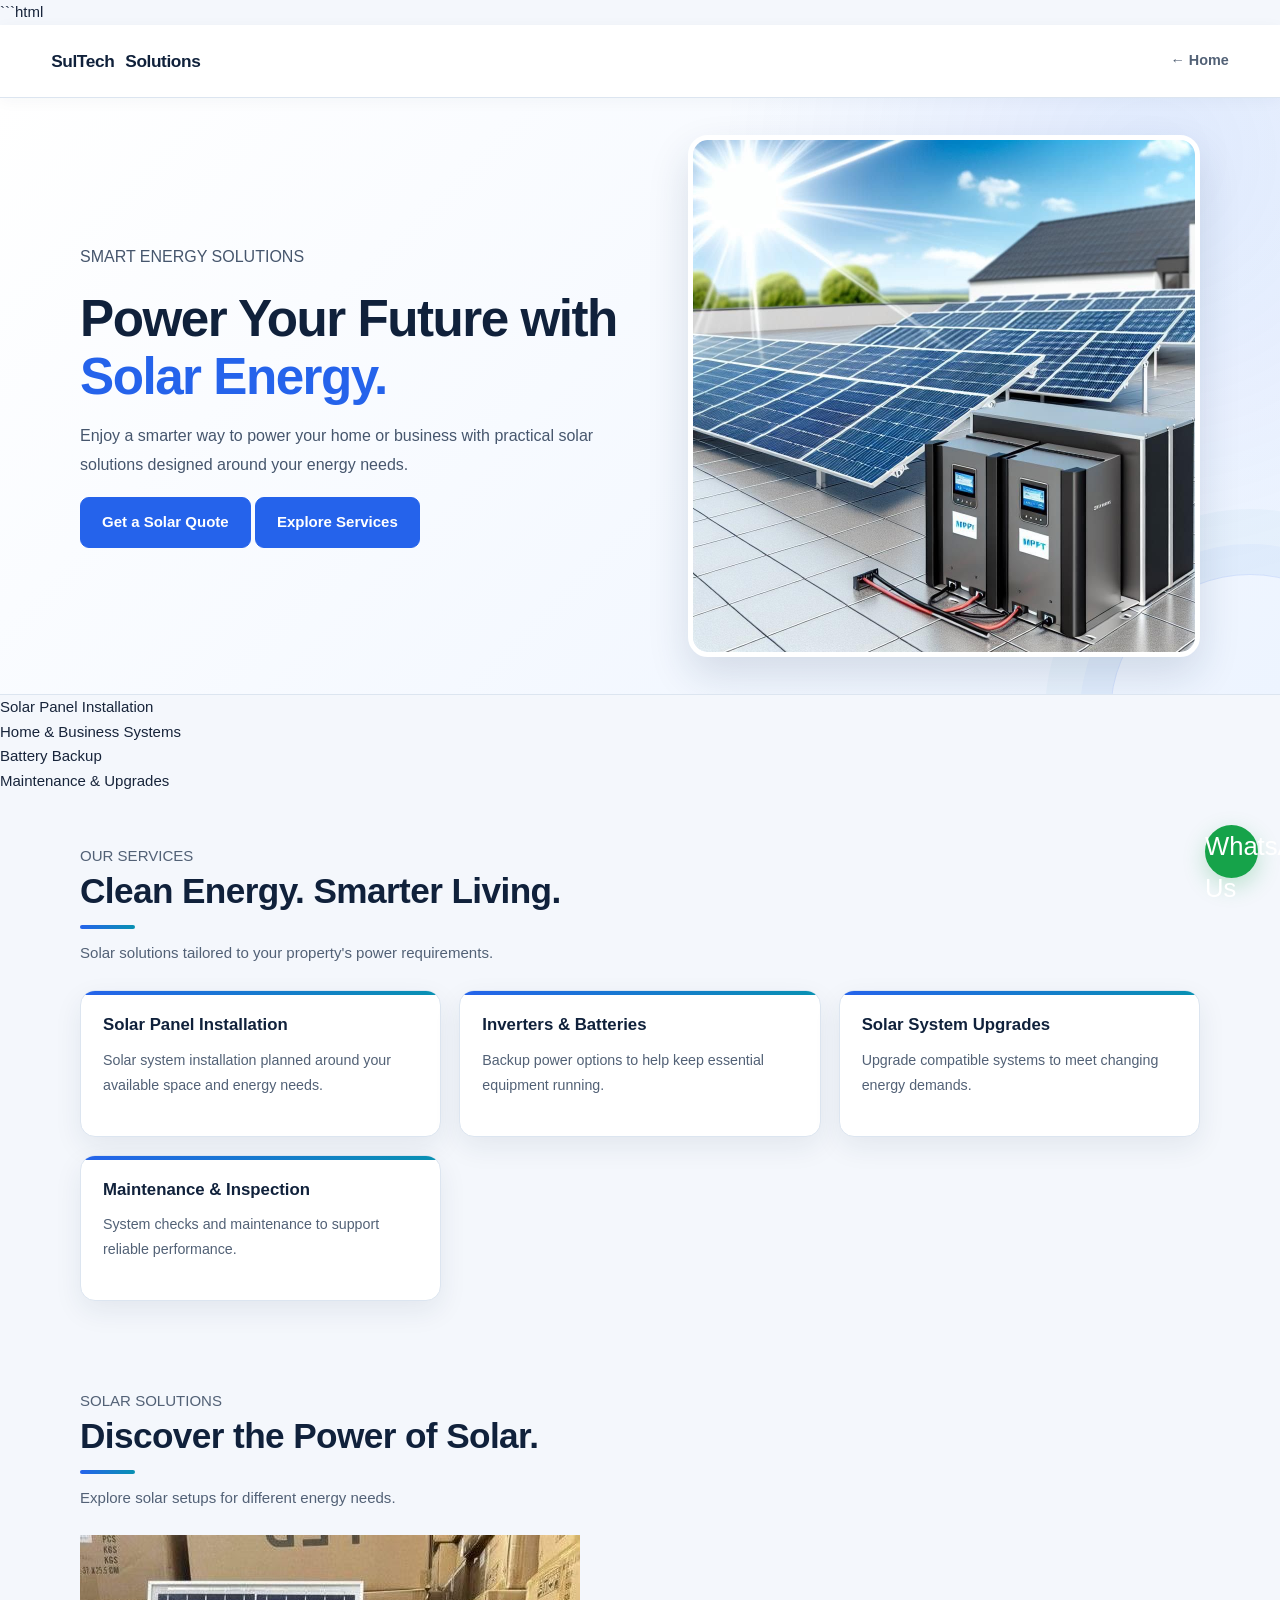
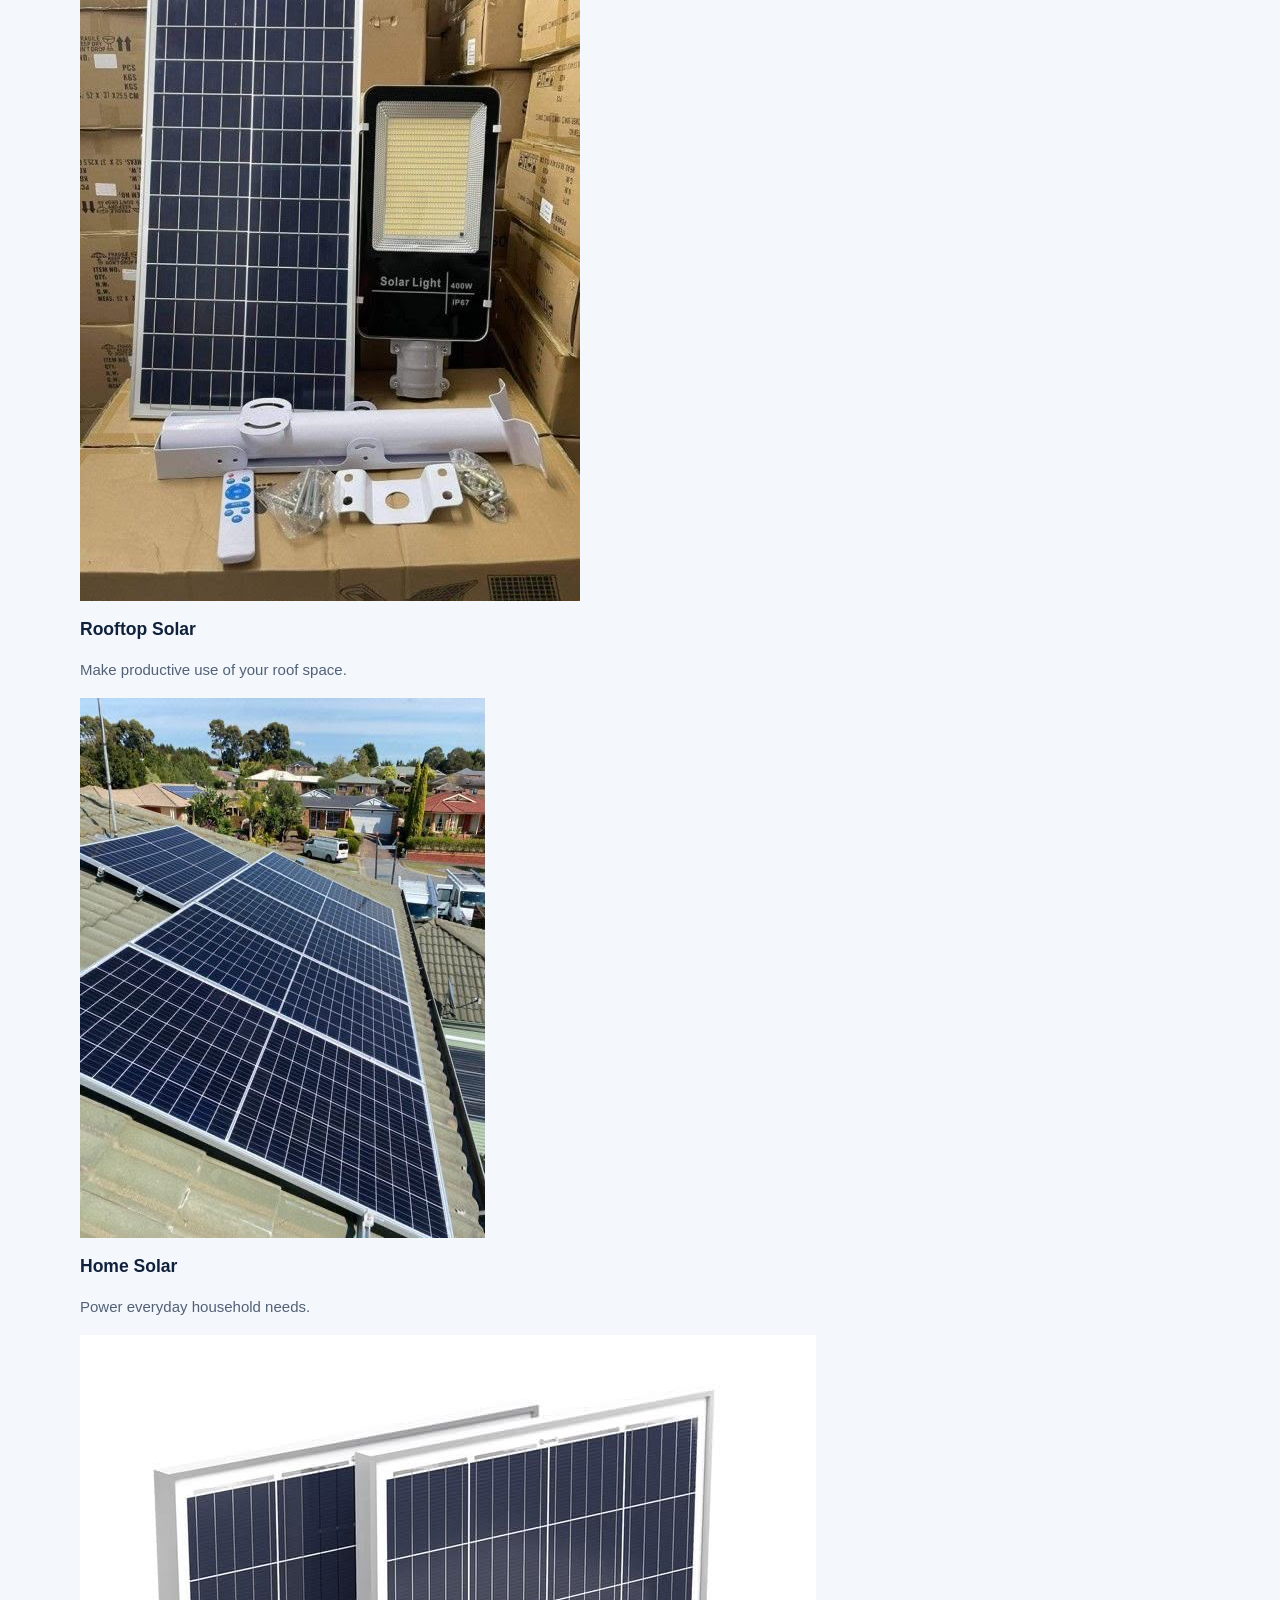
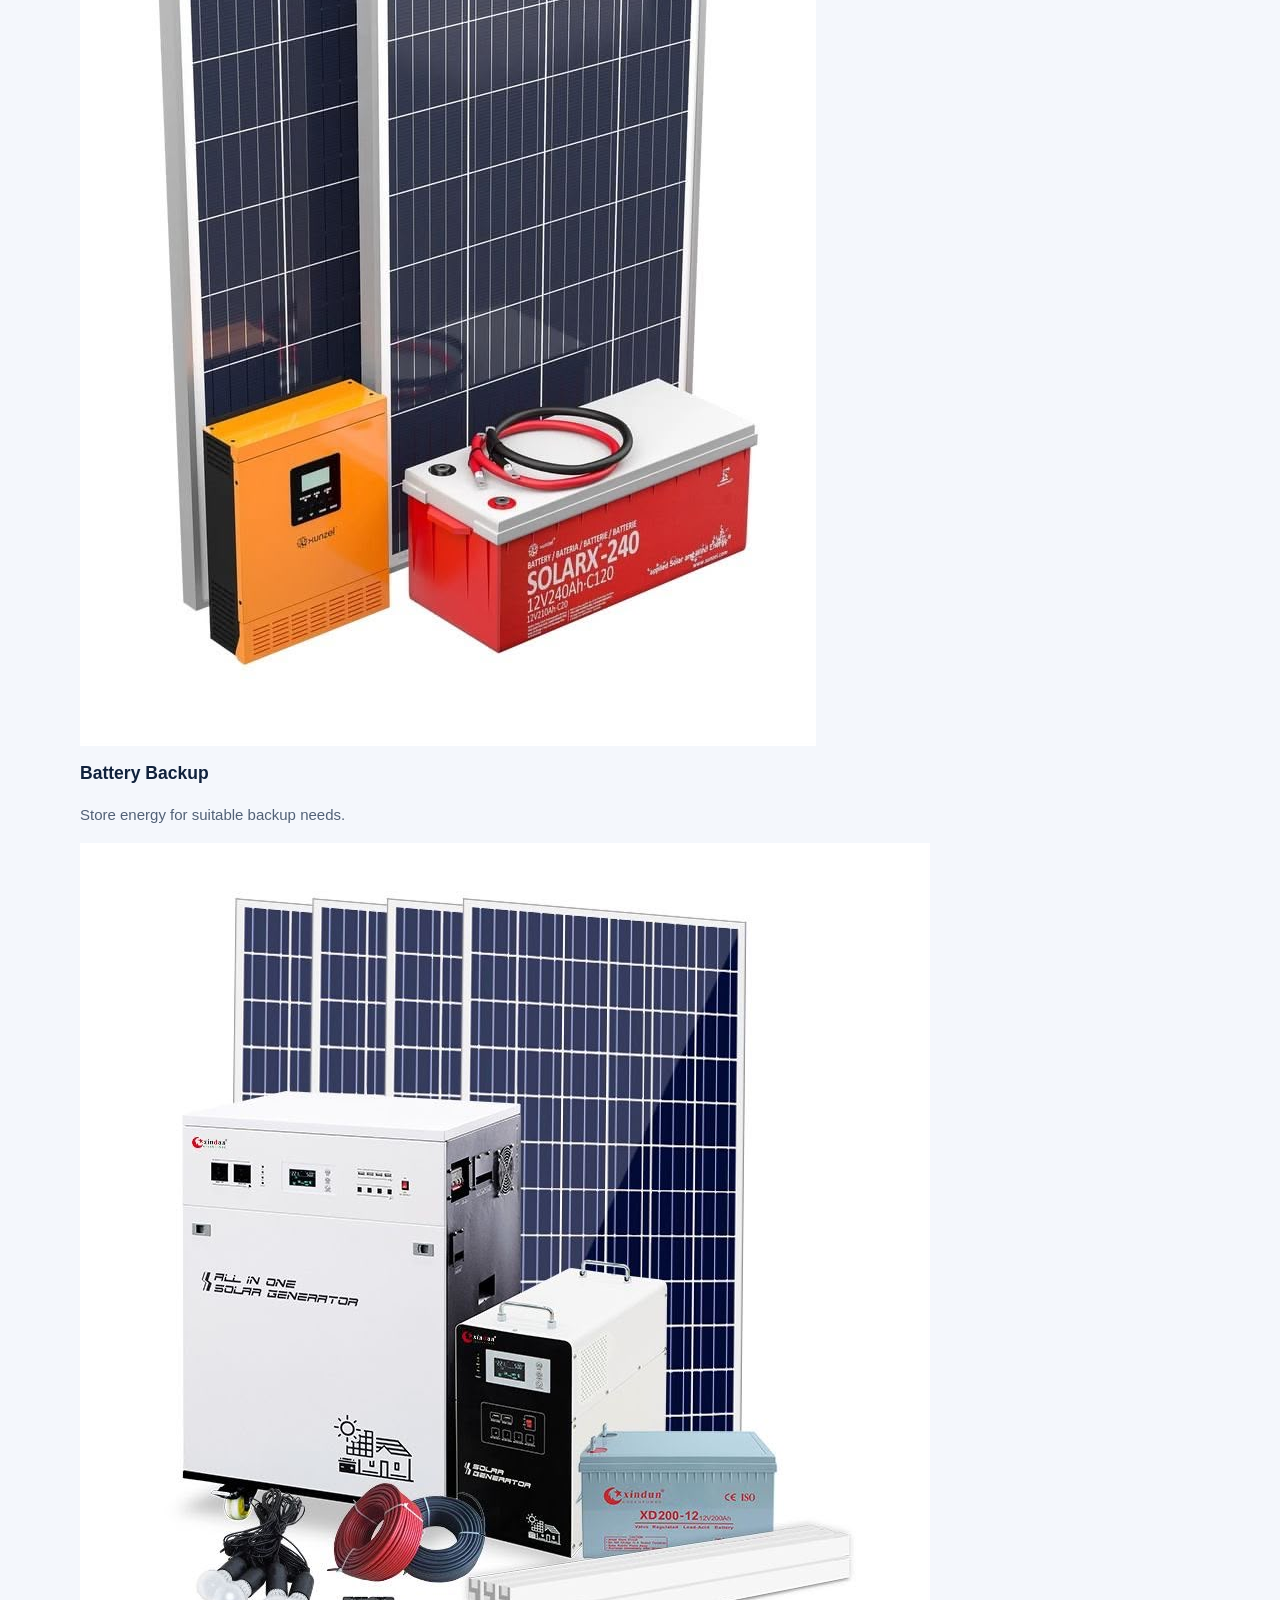
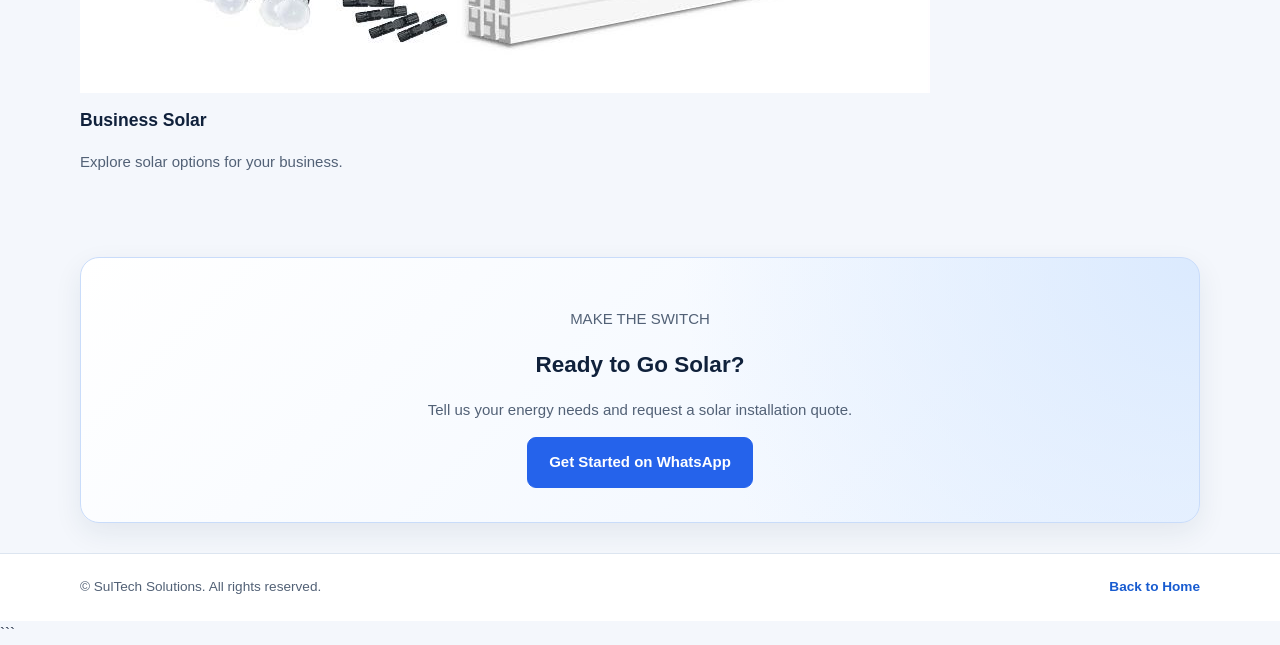
<file: services-pages/solar-installation.html>
```html
<!DOCTYPE html>
<html lang="en">
<head>
  <meta charset="UTF-8">
  <meta name="viewport" content="width=device-width, initial-scale=1.0">
  <meta name="description" content="Solar panel installation, backup power and solar energy solutions for homes and businesses.">
  <title>Solar Installation | SulTech Solutions</title>
  <link rel="stylesheet" href="service-pages.css">
</head>

<body class="it-page">

  <!-- HEADER -->
  <header class="it-header">
    <nav class="it-nav">
      <a href="../index.html" class="it-brand">
        SulTech <span class="it-gradient-text">Solutions</span>
      </a>
      <a href="../index.html" class="it-back-link">← Home</a>
    </nav>
  </header>

  <!-- HERO -->
  <section class="it-hero">
    <div class="it-hero-inner">
      <div class="it-hero-copy">
        <p class="it-section-label">SMART ENERGY SOLUTIONS</p>
        <h1>Power Your Future with <span class="it-gradient-text">Solar Energy.</span></h1>
        <p>
          Enjoy a smarter way to power your home or business with
          practical solar solutions designed around your energy needs.
        </p>

        <div class="it-hero-buttons">
          <a class="it-btn it-btn-primary"
             href="https://wa.me/254708189577?text=Hello%20SulTech%20Solutions%2C%20I%20need%20a%20solar%20installation%20quote.">
            Get a Solar Quote
          </a>
          <a class="it-btn it-btn-secondary" href="#solar-services">
            Explore Services
          </a>
        </div>
      </div>

      <div class="it-hero-visual">
        <div class="it-image-frame">
          <img
            src="../images/solar6.jpeg"
            alt="Solar panels installed on a rooftop"
            class="it-hero-image">
        </div>
      </div>
    </div>
  </section>

  <!-- QUICK HIGHLIGHTS -->
  <section class="it-quick-strip">
    <div>Solar Panel Installation</div>
    <div>Home & Business Systems</div>
    <div>Battery Backup</div>
    <div>Maintenance & Upgrades</div>
  </section>

  <!-- SERVICES -->
  <section class="it-section" id="solar-services">
    <div class="it-section-heading">
      <p class="it-section-label">OUR SERVICES</p>
      <h2>Clean Energy. <span class="it-gradient-text">Smarter Living.</span></h2>
      <p>Solar solutions tailored to your property's power requirements.</p>
    </div>

    <div class="it-service-grid">
      <article class="it-service-card">
        <h3>Solar Panel Installation</h3>
        <p>Solar system installation planned around your available space and energy needs.</p>
      </article>

      <article class="it-service-card">
        <h3>Inverters & Batteries</h3>
        <p>Backup power options to help keep essential equipment running.</p>
      </article>

      <article class="it-service-card">
        <h3>Solar System Upgrades</h3>
        <p>Upgrade compatible systems to meet changing energy demands.</p>
      </article>

      <article class="it-service-card">
        <h3>Maintenance & Inspection</h3>
        <p>System checks and maintenance to support reliable performance.</p>
      </article>
    </div>
  </section>

  <!-- FOUR-IMAGE GALLERY -->
  <section class="it-section" id="solar-gallery">
    <div class="it-section-heading">
      <p class="it-section-label">SOLAR SOLUTIONS</p>
      <h2>Discover the Power of <span class="it-gradient-text">Solar.</span></h2>
      <p>Explore solar setups for different energy needs.</p>
    </div>

    <div class="cctv-gallery-grid">
      <article class="solar-gallery-item">
        <img src="../images/solar1.jpeg"
             alt="Rooftop solar panel installation" loading="lazy">
        <div class="cctv-gallery-caption">
          <h3>Rooftop Solar</h3>
          <p>Make productive use of your roof space.</p>
        </div>
      </article>

      <article class="solar-gallery-item">
        <img src="../images/solar2.jpeg"
             alt="Solar energy system for a home" loading="lazy">
        <div class="cctv-gallery-caption">
          <h3>Home Solar</h3>
          <p>Power everyday household needs.</p>
        </div>
      </article>

      <article class="cctv-gallery-item">
        <img src="../images/solar3.jpeg"
             alt="Solar battery and inverter system" loading="lazy">
        <div class="cctv-gallery-caption">
          <h3>Battery Backup</h3>
          <p>Store energy for suitable backup needs.</p>
        </div>
      </article>

      <article class="cctv-gallery-item">
        <img src="../images/solar4.jpeg"
             alt="Commercial solar panel installation" loading="lazy">
        <div class="cctv-gallery-caption">
          <h3>Business Solar</h3>
          <p>Explore solar options for your business.</p>
        </div>
      </article>
    </div>
  </section>

  <!-- CALL TO ACTION -->
  <section class="it-contact-section">
    <div class="it-contact-inner">
      <p class="it-section-label">MAKE THE SWITCH</p>
      <h2>Ready to Go Solar?</h2>
      <p>Tell us your energy needs and request a solar installation quote.</p>

      <a class="it-btn it-btn-primary"
         href="https://wa.me/254708189577?text=Hello%20SulTech%20Solutions%2C%20I%20would%20like%20a%20solar%20installation%20quote.">
        Get Started on WhatsApp
      </a>
    </div>
  </section>

  <!-- FOOTER -->
  <footer class="it-footer">
    <p>© <span id="it-year"></span> SulTech Solutions. All rights reserved.</p>
    <a href="../index.html">Back to Home</a>
  </footer>

  <a class="it-whatsapp"
     href="https://wa.me/254708189577"
     target="_blank"
     rel="noopener noreferrer"
     aria-label="Contact SulTech Solutions on WhatsApp">
    WhatsApp Us
  </a>

  <script src="service-pages.js"></script>
</body>
</html>
```
</file>
<file: styles.css>
/* ======================== RESET & BASE ======================== */
* {
  margin: 0;
  padding: 0;
  box-sizing: border-box;
  font-family: "Segoe UI", Arial, sans-serif;
}

body {
  background: linear-gradient(180deg, #f4f9ff, #eaf2ff);
  color: #1e293b;
  line-height: 1.6;
}

body.dark-mode {
  background: #1c1c1c;
  color: #ededed;
}

a {
  text-decoration: none;
  color: inherit;
}

img {
  max-width: 100%;
  display: block;
}

/* ======================== HEADER / NAV ======================== */
.site-header {
  background: linear-gradient(90deg, #0f4c75, #3282b8);
  position: fixed;
  top: 0;
  width: 100%;
  z-index: 1000;
  box-shadow: 0 4px 14px rgba(0,0,0,0.35);
}

body.dark-mode .site-header {
  background: #262626;
}

.nav {
  display: flex;
  justify-content: space-between;
  align-items: center;
  padding: 1rem 2rem;
}

.brand {
  font-size: 1.6rem;
  font-weight: bold;
  color: #fff;
}

.brand .accent {
  color: #4fd1c5;
}

body.dark-mode .brand .accent {
  color: #9e9e9e;
}

.nav-links {
  list-style: none;
  display: flex;
  gap: 1.5rem;
}

.nav-links a, .dropdown-btn, .submenu button {
  color: #fff;
  padding: 0.5rem 0.75rem;
  border-radius: 6px;
}

.nav-links a:hover, .dropdown-btn:hover, .submenu button:hover {
  background: rgba(255,255,255,0.2);
}

/* ======================== DROPDOWNS ======================== */
.dropdown-menu, .submenu {
  display: none;
  position: absolute;
  background: #fff;
  border-radius: 10px;
  min-width: 180px;
  box-shadow: 0 10px 24px rgba(0,0,0,0.18);
  z-index: 9999;
}

body.dark-mode .dropdown-menu, body.dark-mode .submenu {
  background: #dcdcdc;
}

/* Purple details for light mode submenu */
.dropdown-menu button, .submenu button {
  color: purple;
}

.dropdown-submenu {
  position: relative;
}

.submenu {
  top: 0;
  left: 100%;
}

.dropdown-submenu:hover > .submenu {
  display: block;
}

/* ======================== MOBILE MENU ======================== */
#nav-toggle {
  display: none;
  font-size: 32px;
  background: none;
  border: none;
  color: #fff;
  cursor: pointer;
}

@media (max-width: 768px) {
  #nav-toggle {
    display: block;
  }
  .nav-links {
    position: absolute;
    top: 100%;
    left: 0;
    width: 100%;
    background: linear-gradient(180deg, #0f4c75, #3282b8);
    flex-direction: column;
    align-items: center;
    gap: 1rem;
    padding: 1.2rem 0;
    display: none;
  }
  body.dark-mode .nav-links {
    background: #262626;
  }
  .nav-links.active {
    display: flex;
  }
}

/* ======================== HERO ======================== */
.hero {
  height: 80vh;
  margin-top: 80px;
  position: relative;
  overflow: hidden;
  display: flex;
  align-items: center;
  justify-content: center;
  text-align: center;
  color: #fff;
}

.hero-slideshow {
  position: absolute;
  inset: 0;
  z-index: 1;
}

.hero-slideshow .slide {
  position: absolute;
  inset: 0;
  width: 100%;
  height: 100%;
  object-fit: cover;
  opacity: 0;
  transition: opacity 1s ease-in-out;
}

.hero-overlay {
  position: absolute;
  inset: 0;
  background: linear-gradient(rgba(15,76,117,0.6), rgba(0,0,0,0.7));
  z-index: 2;
}

body.dark-mode .hero-overlay {
  background: rgba(0,0,0,0.65);
}

.hero-content {
  position: relative;
  z-index: 3;
  max-width: 850px;
}

/* ======================== SECTIONS ======================== */
.section {
  padding: 4rem 2rem;
}

.section::after {
  content: "";
  width: 80px;
  height: 4px;
  background: linear-gradient(90deg, #0f4c75, #4fd1c5);
  display: block;
  margin: 2rem auto 0;
  border-radius: 10px;
}

body.dark-mode .section::after {
  background: #9e9e9e;
}

/* ======================== SCROLL REVEAL ======================== */
.fade-in-up {
  opacity: 0;
  transform: translateY(40px);
  transition: all 0.8s ease;
}

.fade-in-up.active {
  opacity: 1;
  transform: translateY(0);
}

/* ======================== SERVICES / CARDS ======================== */
.sultech-grid {
  display: flex;
  justify-content: space-between;
  gap: 1rem;
  flex-wrap: wrap;
}

.sultech-card {
  background: #fff;
  border-radius: 14px;
  padding: 1rem;
  box-shadow: 0 6px 20px rgba(0,0,0,0.15);
  flex: 1 1 calc(20% - 1rem); /* 5 cards per row */
  max-width: calc(20% - 1rem);
  text-align: center;
  transition: transform 0.3s;
}

.sultech-card img {
  max-height: 130px;
  object-fit: cover;
  margin-bottom: 0.5rem;
}

.sultech-card:hover {
  transform: translateY(-6px);
}

body.dark-mode .sultech-card {
  background: #dcdcdc;
}

/* ======================== WHY CHOOSE US ======================== */
.choose-grid {
  display: flex;
  gap: 1rem;
  justify-content: space-between;
  flex-wrap: wrap;
}

.choose-card {
  flex: 1 1 calc(33% - 1rem);
  background: #fff;
  padding: 1.2rem;
  border-radius: 14px;
  box-shadow: 0 6px 20px rgba(0,0,0,0.15);
}

body.dark-mode .choose-card {
  background: #dcdcdc;
}

/* ======================== TESTIMONIALS ======================== */
.testimonial {
  display: none;
  max-width: 700px;
  margin: auto;
}

.testimonial.active {
  display: block;
}

/* ======================== ABOUT ======================== */
.about-grid {
  display: grid;
  grid-template-columns: 0.8fr 1.2fr;
  gap: 1.5rem;
  align-items: center;
}

.about-img {
  max-width: 220px;
  border-radius: 14px;
  box-shadow: 0 6px 22px rgba(0,0,0,0.25);
}

/* ======================== BUTTONS ======================== */
#dark-mode-toggle {
  font-size: 24px;
  padding: 10px 16px;
  border-radius: 8px;
  background: #fff;
  color: #0f4c75;
  cursor: pointer;
  position: fixed;
  top: 20px;
  right: 20px;
  z-index: 2000;
}

body.dark-mode #dark-mode-toggle {
  background: #3a3a3a;
  color: #fff;
}

.btn-primary {
  background: linear-gradient(90deg, #0f4c75, #3282b8);
  color: #fff;
  padding: 12px 22px;
  border-radius: 30px;
  font-weight: 600;
}

/* ======================== WHATSAPP FLOAT ======================== */
.float {
  position: fixed;
  width: 80px;
  height: 80px;
  bottom: 25px;
  right: 25px;
  background: #25d366;
  color: #fff;
  border-radius: 50%;
  font-size: 38px;
  z-index: 9999;
  display: flex;
  align-items: center;
  justify-content: center;
}

/* ======================== GALLERY ======================== */

.gallery-grid {
  display: grid;
  grid-template-columns: repeat(3, minmax(0, 1fr));
  gap: 1rem;
  width: 100%;
  align-items: center;
}

.gallery-item {
  display: block;
  width: 100%;
  height: 160px;
  object-fit: contain;
  object-position: center;
  border-radius: 10px;
  cursor: pointer;
  transition: transform 0.3s ease, box-shadow 0.3s ease;
}

/* Hover effect */
.gallery-item:hover {
  transform: scale(1.02);
  box-shadow: 0 6px 15px rgba(0, 0, 0, 0.2);
}

/* Dark mode */
body.dark-mode .gallery-item {
  filter: brightness(0.9);
}

/* Tablets */
@media (max-width: 1024px) {
  .gallery-grid {
    grid-template-columns: repeat(2, minmax(0, 1fr));
  }

  .gallery-item {
    height: 160px;
  }
}

/* Mobile phones */
@media (max-width: 480px) {
  .gallery-grid {
    grid-template-columns: repeat(2, minmax(0, 1fr));
    gap: 0.75rem;
  }

  .gallery-item {
    height: 130px;
  }
}

/* ======================== RESPONSIVE GALLERY ======================== */
@media (max-width: 768px) {
  .gallery-grid {
    grid-template-columns: repeat(2, minmax(0, 1fr));
  }

  .gallery-item {
    height: 200px;
  }
}

@media (max-width: 480px) {
  .gallery-grid {
    grid-template-columns: 1fr;
  }

  .gallery-item {
    height: 240px;
  }
}

/* ======================== RESPONSIVE ======================== */
@media (max-width: 1024px) {
  .sultech-card {
    flex: 1 1 calc(33% - 1rem);
    max-width: calc(33% - 1rem);
  }
}

@media (max-width: 768px) {
  .sultech-card {
    flex: 1 1 100%;
    max-width: 100%;
  }

  .choose-card {
    flex: 1 1 100%;
    max-width: 100%;
  }

  .about-grid {
    grid-template-columns: 1fr;
    text-align: center;
  }
}


/* Fix spacing between theme toggle and Work With Us button */
.header-actions {
    display: flex;
    align-items: center;
    gap: 14px;
    flex-shrink: 0;
}

.header-actions .theme-toggle,
.header-actions #theme-toggle,
.header-actions .dark-mode-toggle {
    position: relative;
    flex-shrink: 0;
    margin-right: 6px;
}

.header-actions a,
.header-actions button {
    flex-shrink: 0;
}

/* Keep header controls separated on smaller screens */
@media (max-width: 768px) {
    .header-actions {
        gap: 10px;
    }
}

/* ========================================
   SULTECH SERVICE PAGES — READABILITY FIX
======================================== */

.it-page {
    background-color: #0b1220;
    color: #f1f5f9;
}

/* Main headings */
.it-page h1,
.it-page h2,
.it-page h3,
.it-page h4 {
    color: #f8fafc;
}

/* Paragraphs and general content */
.it-page p,
.it-page li,
.it-page .it-hero-description,
.it-page .it-benefit,
.it-page .it-process-step p,
.it-page .it-faq-item p {
    color: #dbe4f0;
    line-height: 1.75;
}

/* Small labels and supporting text */
.it-page .it-eyebrow,
.it-page .it-section-label,
.it-page .it-visual-caption,
.it-page .it-trust-line {
    color: #cbd5e1;
}

/* Service cards */
.it-page .it-service-card,
.it-page .it-process-step,
.it-page .it-faq-item {
    color: #f1f5f9;
}

.it-page .it-service-card p,
.it-page .it-process-step p {
    color: #cbd5e1;
}

/* FAQ text */
.it-page .it-faq-item summary {
    color: #f8fafc;
    cursor: pointer;
}

.it-page .it-faq-item p {
    color: #dbe4f0;
}

/* Links */
.it-page a {
    text-decoration-thickness: 1px;
    text-underline-offset: 3px;
}

.it-page a:focus-visible,
.it-page button:focus-visible {
    outline: 3px solid #38bdf8;
    outline-offset: 3px;
}

/* Footer readability */
.it-page .it-footer,
.it-page .it-footer p,
.it-page .it-footer a {
    color: #cbd5e1;
}

/* Keep the main text visible */
.it-page .it-hero-copy,
.it-page .it-section-heading,
.it-page .it-why-copy,
.it-page .it-faq-intro,
.it-page .it-contact-content {
    opacity: 1;
    visibility: visible;
}
</file>
<file: services-pages/service-pages.css>
/* =========================================================
   SULTECH SOLUTIONS — SHARED SERVICE PAGE STYLES
   Light, modern, readable and responsive design
   Used by IT Support and all other service mini-pages
========================================================= */

/* ===================== 1. COLOUR SYSTEM ===================== */

.it-page {
  --it-bg: #f4f7fc;
  --it-bg-soft: #eaf0f9;
  --it-card: #ffffff;
  --it-blue: #2563eb;
  --it-cyan: #0891b2;
  --it-text: #17243a;
  --it-muted: #526176;
  --it-border: #dce5f0;
  --it-heading: #10213b;
  --it-shadow: 0 10px 28px rgba(24, 48, 82, 0.08);

  margin: 0;
  min-height: 100vh;
  background: var(--it-bg);
  color: var(--it-text);
  font-family: "Segoe UI", Arial, sans-serif;
  font-size: 15px;
  line-height: 1.65;
  overflow-x: hidden;
}

.it-page *,
.it-page *::before,
.it-page *::after {
  box-sizing: border-box;
}

.it-page a {
  text-decoration: none;
}

.it-page img {
  display: block;
  max-width: 100%;
}

.it-page h1,
.it-page h2,
.it-page h3,
.it-page h4 {
  color: var(--it-heading);
  line-height: 1.25;
}

.it-page p {
  color: var(--it-muted);
}

.it-page section[id] {
  scroll-margin-top: 95px;
}

.it-page button,
.it-page input,
.it-page textarea,
.it-page select {
  font: inherit;
}

/* ===================== 2. HEADER ===================== */

.it-header {
  position: sticky;
  top: 0;
  z-index: 1000;
  background: rgba(255, 255, 255, 0.96);
  backdrop-filter: blur(15px);
  border-bottom: 1px solid var(--it-border);
  box-shadow: 0 3px 15px rgba(24, 48, 82, 0.04);
}

.it-nav {
  width: min(1200px, 92%);
  min-height: 72px;
  margin: auto;
  display: flex;
  justify-content: space-between;
  align-items: center;
  gap: 20px;
}

.it-brand {
  display: inline-flex;
  align-items: center;
  gap: 11px;
  color: var(--it-heading);
  font-size: 1.08rem;
  font-weight: 800;
  letter-spacing: -0.4px;
}

.it-brand strong {
  color: var(--it-blue);
}

.it-brand-icon {
  width: 42px;
  height: 42px;
  display: grid;
  place-items: center;
  border-radius: 12px;
  background: linear-gradient(135deg, var(--it-blue), var(--it-cyan));
  color: #ffffff;
  font-size: 1.35rem;
  font-weight: 900;
  box-shadow: 0 5px 13px rgba(37, 99, 235, 0.2);
}

.it-nav-actions {
  display: flex;
  align-items: center;
  gap: 22px;
}

.it-back-link {
  color: var(--it-muted);
  font-size: 0.9rem;
  font-weight: 700;
  transition: color 0.2s ease;
}

.it-back-link:hover {
  color: var(--it-blue);
}

/* ===================== 3. BUTTONS ===================== */

.it-page .it-btn,
.it-page .it-button,
.it-page .it-contact-section a,
.it-page .it-contact-section button {
  display: inline-flex;
  justify-content: center;
  align-items: center;
  gap: 9px;
  padding: 12px 21px;
  border: 1px solid var(--it-blue);
  border-radius: 9px;
  background: var(--it-blue);
  color: #ffffff;
  font-weight: 750;
  cursor: pointer;
  transition: transform 0.2s ease,
              box-shadow 0.2s ease,
              background 0.2s ease;
}

.it-page .it-btn:hover,
.it-page .it-button:hover,
.it-page .it-contact-section a:hover,
.it-page .it-contact-section button:hover {
  background: #174fc5;
  color: #ffffff;
  transform: translateY(-2px);
  box-shadow: 0 8px 18px rgba(37, 99, 235, 0.2);
}

/* ===================== 4. HERO SECTION ===================== */

.it-page .it-hero {
  position: relative;
  overflow: hidden;
  background:
    radial-gradient(
      circle at 90% 10%,
      rgba(37, 99, 235, 0.10),
      transparent 34%
    ),
    linear-gradient(135deg, #ffffff, #edf4ff);
  border-bottom: 1px solid var(--it-border);
}

.it-page .it-hero::before {
  content: "";
  position: absolute;
  width: 280px;
  height: 280px;
  right: -110px;
  bottom: -160px;
  border: 1px solid rgba(37, 99, 235, 0.14);
  border-radius: 50%;
  box-shadow:
    0 0 0 30px rgba(37, 99, 235, 0.035),
    0 0 0 65px rgba(8, 145, 178, 0.035);
  pointer-events: none;
}

.it-page .it-hero-inner {
  position: relative;
  z-index: 1;
  width: min(1120px, 92%);
  margin: auto;
  padding: 42px 0;
  display: grid;
  grid-template-columns: 1.05fr 0.95fr;
  align-items: center;
  gap: 42px;
}

.it-page .it-hero h1 {
  margin: 12px 0 17px;
  color: var(--it-heading);
  font-size: clamp(2rem, 4vw, 3.35rem);
  line-height: 1.12;
  letter-spacing: -1.5px;
}

.it-page .it-hero h1 span {
  color: var(--it-blue);
}

.it-page .it-hero p {
  margin: 0 0 18px;
  color: #46566d;
  font-size: 1rem;
  line-height: 1.8;
}

.it-page .it-hero .it-eyebrow,
.it-page .it-eyebrow {
  display: inline-flex;
  align-items: center;
  gap: 8px;
  color: #1755b9;
  font-size: 0.77rem;
  font-weight: 850;
  letter-spacing: 1.5px;
  text-transform: uppercase;
}

.it-page .it-image-frame {
  position: relative;
  min-height: 270px;
  overflow: hidden;
  border: 5px solid #ffffff;
  border-radius: 20px;
  background: #e3ebf7;
  box-shadow: 0 18px 42px rgba(24, 48, 82, 0.14);
}

.it-page .it-image-frame img {
  width: 100%;
  height: 100%;
  min-height: 260px;
  object-fit: cover;
  border-radius: 14px;
}

.it-page .it-hero img {
  max-width: 100%;
}

/* ===================== 5. SMALL HIGHLIGHTS ===================== */

.it-page .it-hero-points,
.it-page .it-feature-list {
  display: flex;
  flex-wrap: wrap;
  gap: 10px 16px;
  margin-top: 20px;
}

.it-page .it-hero-points span,
.it-page .it-feature-list span {
  display: inline-flex;
  align-items: center;
  gap: 7px;
  color: #34445b;
  font-size: 0.85rem;
  font-weight: 650;
}

.it-page .it-hero-points span::before,
.it-page .it-feature-list span::before {
  content: "✓";
  display: inline-grid;
  place-items: center;
  width: 20px;
  height: 20px;
  flex-shrink: 0;
  border-radius: 50%;
  background: #d8f5e7;
  color: #087443;
  font-size: 0.75rem;
  font-weight: 900;
}

/* ===================== 6. GENERAL SECTIONS ===================== */

.it-page .it-section {
  width: min(1120px, 92%);
  margin: auto;
  padding: 38px 0;
}

.it-page .it-section-heading {
  margin-bottom: 25px;
}

.it-page .it-section-heading h2,
.it-page .it-why-copy h2,
.it-page .it-faq-intro h2 {
  margin: 0 0 12px;
  color: var(--it-heading);
  font-size: clamp(1.55rem, 3vw, 2.2rem);
  letter-spacing: -0.6px;
}

.it-page .it-section-heading h2::after,
.it-page .it-why-copy h2::after {
  content: "";
  display: block;
  width: 55px;
  height: 4px;
  margin-top: 12px;
  border-radius: 5px;
  background: linear-gradient(90deg, var(--it-blue), var(--it-cyan));
}

.it-page .it-section-heading > p {
  max-width: 650px;
  margin: 12px 0 0;
  font-size: 0.94rem;
}

.it-page .it-section:nth-of-type(even) {
  background: transparent;
}

/* ===================== 7. SERVICE CARDS ===================== */

.it-page .it-service-grid {
  display: grid;
  grid-template-columns: repeat(3, minmax(0, 1fr));
  gap: 18px;
}

.it-page .it-service-card {
  position: relative;
  overflow: hidden;
  padding: 22px;
  border: 1px solid var(--it-border);
  border-radius: 15px;
  background: #ffffff;
  box-shadow: var(--it-shadow);
  transition: transform 0.25s ease,
              border-color 0.25s ease,
              box-shadow 0.25s ease;
}

.it-page .it-service-card::before {
  content: "";
  position: absolute;
  top: 0;
  left: 0;
  width: 100%;
  height: 4px;
  background: linear-gradient(90deg, var(--it-blue), var(--it-cyan));
}

.it-page .it-service-card:hover {
  transform: translateY(-5px);
  border-color: #a9c7f5;
  box-shadow: 0 17px 35px rgba(24, 48, 82, 0.12);
}

.it-page .it-service-top {
  display: flex;
  align-items: center;
  justify-content: space-between;
  margin-bottom: 18px;
}

.it-page .it-service-icon {
  width: 49px;
  height: 49px;
  display: grid;
  place-items: center;
  border: 1px solid #d8e6ff;
  border-radius: 13px;
  background: #edf4ff;
  color: var(--it-blue);
  font-size: 1.55rem;
}

.it-page .it-service-number {
  color: #8a9ab0;
  font-size: 0.8rem;
  font-weight: 850;
}

.it-page .it-service-card h3 {
  margin: 0 0 10px;
  color: var(--it-heading);
  font-size: 1.05rem;
  line-height: 1.45;
}

.it-page .it-service-card p {
  margin: 0 0 16px;
  color: #526176;
  font-size: 0.89rem;
  line-height: 1.75;
}

.it-page .it-card-link,
.it-page .it-text-link {
  position: relative;
  z-index: 1;
  display: inline-flex;
  align-items: center;
  gap: 9px;
  color: #175bd0;
  font-size: 0.87rem;
  font-weight: 800;
}

.it-page .it-card-link span,
.it-page .it-text-link span {
  transition: transform 0.2s ease;
}

.it-page .it-card-link:hover span,
.it-page .it-text-link:hover span {
  transform: translateX(4px);
}

/* ===================== 8. WHY CHOOSE US ===================== */

.it-page .it-why-section {
  padding: 42px 0;
  border-top: 1px solid var(--it-border);
  border-bottom: 1px solid var(--it-border);
  background: linear-gradient(135deg, #edf4ff, #f8fbff);
}

.it-page .it-why-inner {
  width: min(1120px, 92%);
  margin: auto;
  display: grid;
  grid-template-columns: 0.9fr 1.1fr;
  align-items: center;
  gap: 38px;
}

.it-page .it-why-visual {
  position: relative;
  padding: 14px;
  border: 1px solid var(--it-border);
  border-radius: 18px;
  background: #ffffff;
  box-shadow: var(--it-shadow);
}

.it-page .it-why-visual img {
  width: 100%;
  max-height: 300px;
  object-fit: cover;
  border-radius: 12px;
}

.it-page .it-why-copy h2 {
  margin-bottom: 16px;
}

.it-page .it-why-copy p {
  color: #526176;
  font-size: 0.93rem;
}

.it-page .it-why-list {
  display: grid;
  grid-template-columns: repeat(2, minmax(0, 1fr));
  gap: 12px;
  margin-top: 20px;
}

.it-page .it-why-list > div {
  padding: 14px;
  border: 1px solid var(--it-border);
  border-radius: 12px;
  background: #ffffff;
}

.it-page .it-why-list h3 {
  margin: 0 0 5px;
  color: var(--it-heading);
  font-size: 0.94rem;
}

.it-page .it-why-list p {
  margin: 0;
  font-size: 0.82rem;
}

/* ===================== 9. PROCESS STEPS ===================== */

.it-page .it-process-grid {
  display: grid;
  grid-template-columns: repeat(3, minmax(0, 1fr));
  gap: 17px;
}

.it-page .it-process-step {
  padding: 21px;
  border: 1px solid var(--it-border);
  border-radius: 14px;
  background: #ffffff;
  box-shadow: 0 6px 20px rgba(24, 48, 82, 0.05);
}

.it-page .it-process-number {
  width: 42px;
  height: 42px;
  display: grid;
  place-items: center;
  margin-bottom: 14px;
  border-radius: 12px;
  background: linear-gradient(135deg, var(--it-blue), var(--it-cyan));
  color: #ffffff;
  font-weight: 900;
  font-size: 1.05rem;
}

.it-page .it-process-step h3 {
  margin: 0 0 8px;
  color: var(--it-heading);
  font-size: 1rem;
}

.it-page .it-process-step p {
  margin: 0;
  color: #526176;
  font-size: 0.88rem;
}

/* ===================== 10. FAQ ===================== */

.it-page .it-faq-section {
  padding: 40px 0;
  background: #edf3fb;
  border-top: 1px solid var(--it-border);
}

.it-page .it-faq-layout {
  width: min(1120px, 92%);
  margin: auto;
  display: grid;
  grid-template-columns: 0.8fr 1.2fr;
  align-items: start;
  gap: 32px;
}

.it-page .it-faq-intro p {
  color: #526176;
}

.it-page .it-faq-item {
  margin-bottom: 10px;
  overflow: hidden;
  border: 1px solid #d9e3f0;
  border-radius: 11px;
  background: #ffffff;
  box-shadow: 0 3px 12px rgba(24, 48, 82, 0.035);
}

.it-page .it-faq-item summary {
  padding: 14px 16px;
  color: var(--it-heading);
  font-size: 0.91rem;
  font-weight: 750;
  cursor: pointer;
}

.it-page .it-faq-item summary::marker {
  color: var(--it-blue);
}

.it-page .it-faq-item p {
  padding: 0 16px 15px;
  margin: 0;
  color: #526176;
  font-size: 0.88rem;
}

/* ===================== 11. CONTACT CTA ===================== */

.it-page .it-contact-section {
  width: min(1120px, 92%);
  margin: 30px auto;
  padding: 34px 22px;
  border: 1px solid #c9dcfa;
  border-radius: 19px;
  background:
    radial-gradient(circle at top right, #dbeafe, transparent 45%),
    linear-gradient(135deg, #ffffff, #eef5ff);
  box-shadow: var(--it-shadow);
  text-align: center;
}

.it-page .it-contact-content {
  max-width: 720px;
  margin: auto;
}

.it-page .it-contact-content h2 {
  margin: 0 0 12px;
  color: var(--it-heading);
  font-size: clamp(1.6rem, 3vw, 2.3rem);
  line-height: 1.25;
}

.it-page .it-contact-content > p {
  margin: 0 auto 20px;
  color: #526176;
}

.it-page .it-contact-content a,
.it-page .it-contact-content button {
  display: inline-flex;
  align-items: center;
  justify-content: center;
  gap: 8px;
  margin: 5px;
  padding: 12px 20px;
  border: 1px solid var(--it-blue);
  border-radius: 9px;
  background: var(--it-blue);
  color: #ffffff;
  font-weight: 750;
  cursor: pointer;
}

.it-page .it-contact-content a:hover,
.it-page .it-contact-content button:hover {
  background: #174fc5;
  color: #ffffff;
}

/* ===================== 12. FOOTER ===================== */

.it-page .it-footer {
  display: flex;
  justify-content: space-between;
  align-items: center;
  gap: 15px;
  padding: 22px max(4%, calc((100% - 1120px) / 2));
  border-top: 1px solid var(--it-border);
  background: #ffffff;
  color: #526176;
  font-size: 0.85rem;
}

.it-page .it-footer p {
  margin: 0;
  color: #526176;
}

.it-page .it-footer a {
  color: #175bd0;
  font-weight: 700;
}

/* ===================== 13. FLOATING WHATSAPP ===================== */

.it-page .it-whatsapp {
  position: fixed;
  z-index: 999;
  right: 22px;
  bottom: 22px;
  width: 53px;
  height: 53px;
  display: grid;
  place-items: center;
  border-radius: 50%;
  background: #16a34a;
  color: #ffffff;
  font-size: 1.6rem;
  box-shadow: 0 8px 22px rgba(22, 163, 74, 0.25);
  transition: transform 0.2s ease;
}

.it-page .it-whatsapp:hover {
  transform: translateY(-4px);
  color: #ffffff;
}

/* ===================== 14. CONTENT VISIBILITY ===================== */

/* Keep text readable even when reveal JavaScript fails. */
.it-page .it-reveal,
.it-page .it-reveal.it-visible,
.it-page .it-visible {
  opacity: 1 !important;
  visibility: visible !important;
  transform: none !important;
}

/* Override common dark-theme text colours within page content. */
.it-page .it-hero h1,
.it-page .it-section h2,
.it-page .it-section h3,
.it-page .it-why-copy h2,
.it-page .it-why-copy h3,
.it-page .it-faq-intro h2,
.it-page .it-faq-item summary,
.it-page .it-contact-content h2 {
  color: var(--it-heading);
}

.it-page .it-section p,
.it-page .it-why-copy p,
.it-page .it-faq-item p,
.it-page .it-contact-content > p {
  color: var(--it-muted);
}

/* ===================== 15. TABLETS ===================== */

@media (max-width: 900px) {
  .it-page .it-hero-inner {
    gap: 25px;
  }

  .it-page .it-service-grid,
  .it-page .it-process-grid {
    grid-template-columns: repeat(2, minmax(0, 1fr));
  }

  .it-page .it-why-inner {
    gap: 25px;
  }

  .it-page .it-faq-layout {
    gap: 22px;
  }
}

/* ===================== 16. MOBILE ===================== */

@media (max-width: 650px) {
  .it-nav {
    min-height: 65px;
    gap: 12px;
  }

  .it-brand {
    gap: 8px;
    font-size: 0.94rem;
  }

  .it-brand-icon {
    width: 36px;
    height: 36px;
  }

  .it-nav-actions {
    gap: 10px;
  }

  .it-back-link {
    font-size: 0.82rem;
  }

  .it-page .it-hero-inner {
    grid-template-columns: 1fr;
    padding: 28px 0;
    gap: 22px;
  }

  .it-page .it-hero h1 {
    font-size: clamp(2rem, 9vw, 2.7rem);
    letter-spacing: -0.8px;
  }

  .it-page .it-image-frame {
    min-height: 190px;
    max-height: 270px;
  }

  .it-page .it-image-frame img {
    min-height: 190px;
    max-height: 270px;
  }

  .it-page .it-section,
  .it-page .it-why-section,
  .it-page .it-faq-section {
    padding-top: 28px;
    padding-bottom: 28px;
  }

  .it-page .it-section-heading {
    margin-bottom: 19px;
  }

  .it-page .it-service-grid,
  .it-page .it-process-grid,
  .it-page .it-why-inner,
  .it-page .it-faq-layout {
    grid-template-columns: 1fr;
  }

  .it-page .it-service-card {
    padding: 20px;
  }

  .it-page .it-why-list {
    grid-template-columns: 1fr 1fr;
  }

  .it-page .it-contact-section {
    margin: 20px auto;
    padding: 27px 17px;
  }

  .it-page .it-footer {
    flex-direction: column;
    align-items: flex-start;
    padding: 20px 5%;
    gap: 9px;
  }

  .it-page .it-whatsapp {
    right: 14px;
    bottom: 14px;
    width: 48px;
    height: 48px;
  }
}

@media (max-width: 380px) {
  .it-page .it-why-list {
    grid-template-columns: 1fr;
  }

  .it-brand {
    font-size: 0.83rem;
  }
}

/* ===================== 17. ACCESSIBILITY ===================== */

@media (prefers-reduced-motion: reduce) {
  .it-page *,
  .it-page *::before,
  .it-page *::after {
    animation: none !important;
    transition: none !important;
    scroll-behavior: auto !important;
  }
}


/* WEBSITE PORTFOLIO */
#it-portfolio {
    display: block;
    position: relative;
    width: 100%;
    height: auto;
    overflow: visible;
}

#it-portfolio .it-section-heading {
    display: block;
    visibility: visible;
    opacity: 1;
}

#it-portfolio .it-portfolio-grid {
    display: grid;
    grid-template-columns: repeat(2, minmax(0, 1fr));
    gap: 24px;
    width: 100%;
}

#it-portfolio .it-portfolio-card {
    display: block;
    min-width: 0;
    padding: 16px;
    border-radius: 14px;
    overflow: hidden;
}

#it-portfolio .it-portfolio-card a {
    display: block;
    width: 100%;
}

#it-portfolio .it-portfolio-card img {
    display: block;
    width: 100%;
    height: 230px;
    object-fit: cover;
    border-radius: 10px;
}

#it-portfolio .it-portfolio-card h3 {
    margin: 14px 0 0;
}

@media (max-width: 600px) {
    #it-portfolio .it-portfolio-grid {
        grid-template-columns: 1fr;
    }

    #it-portfolio .it-portfolio-card img {
        height: 210px;
    }
}


/* COMPACT CCTV GALLERY */
#cctv-gallery .cctv-gallery-grid {
  display: grid;
  grid-template-columns: repeat(2, minmax(0, 1fr));
  gap: 16px;
  max-width: 850px;
  margin: 25px auto 0;
}

#cctv-gallery .cctv-gallery-item {
  min-width: 0;
  border-radius: 14px;
  overflow: hidden;
}

#cctv-gallery .cctv-gallery-item img {
  display: block;
  width: 100%;
  height: 170px;
  object-fit: cover;
}

#cctv-gallery .cctv-gallery-caption {
  padding: 12px 14px;
}

#cctv-gallery .cctv-gallery-caption h3 {
  font-size: 1rem;
  margin: 0 0 5px;
}

#cctv-gallery .cctv-gallery-caption p {
  font-size: 0.88rem;
  line-height: 1.5;
  margin: 0;
}

/* MOBILE */
@media (max-width: 600px) {
  #cctv-gallery .cctv-gallery-grid {
    gap: 12px;
  }

  #cctv-gallery .cctv-gallery-item img {
    height: 125px;
  }

  #cctv-gallery .cctv-gallery-caption {
    padding: 10px;
  }

  #cctv-gallery .cctv-gallery-caption h3 {
    font-size: 0.9rem;
  }

  #cctv-gallery .cctv-gallery-caption p {
    font-size: 0.8rem;
  }
}
</file>
